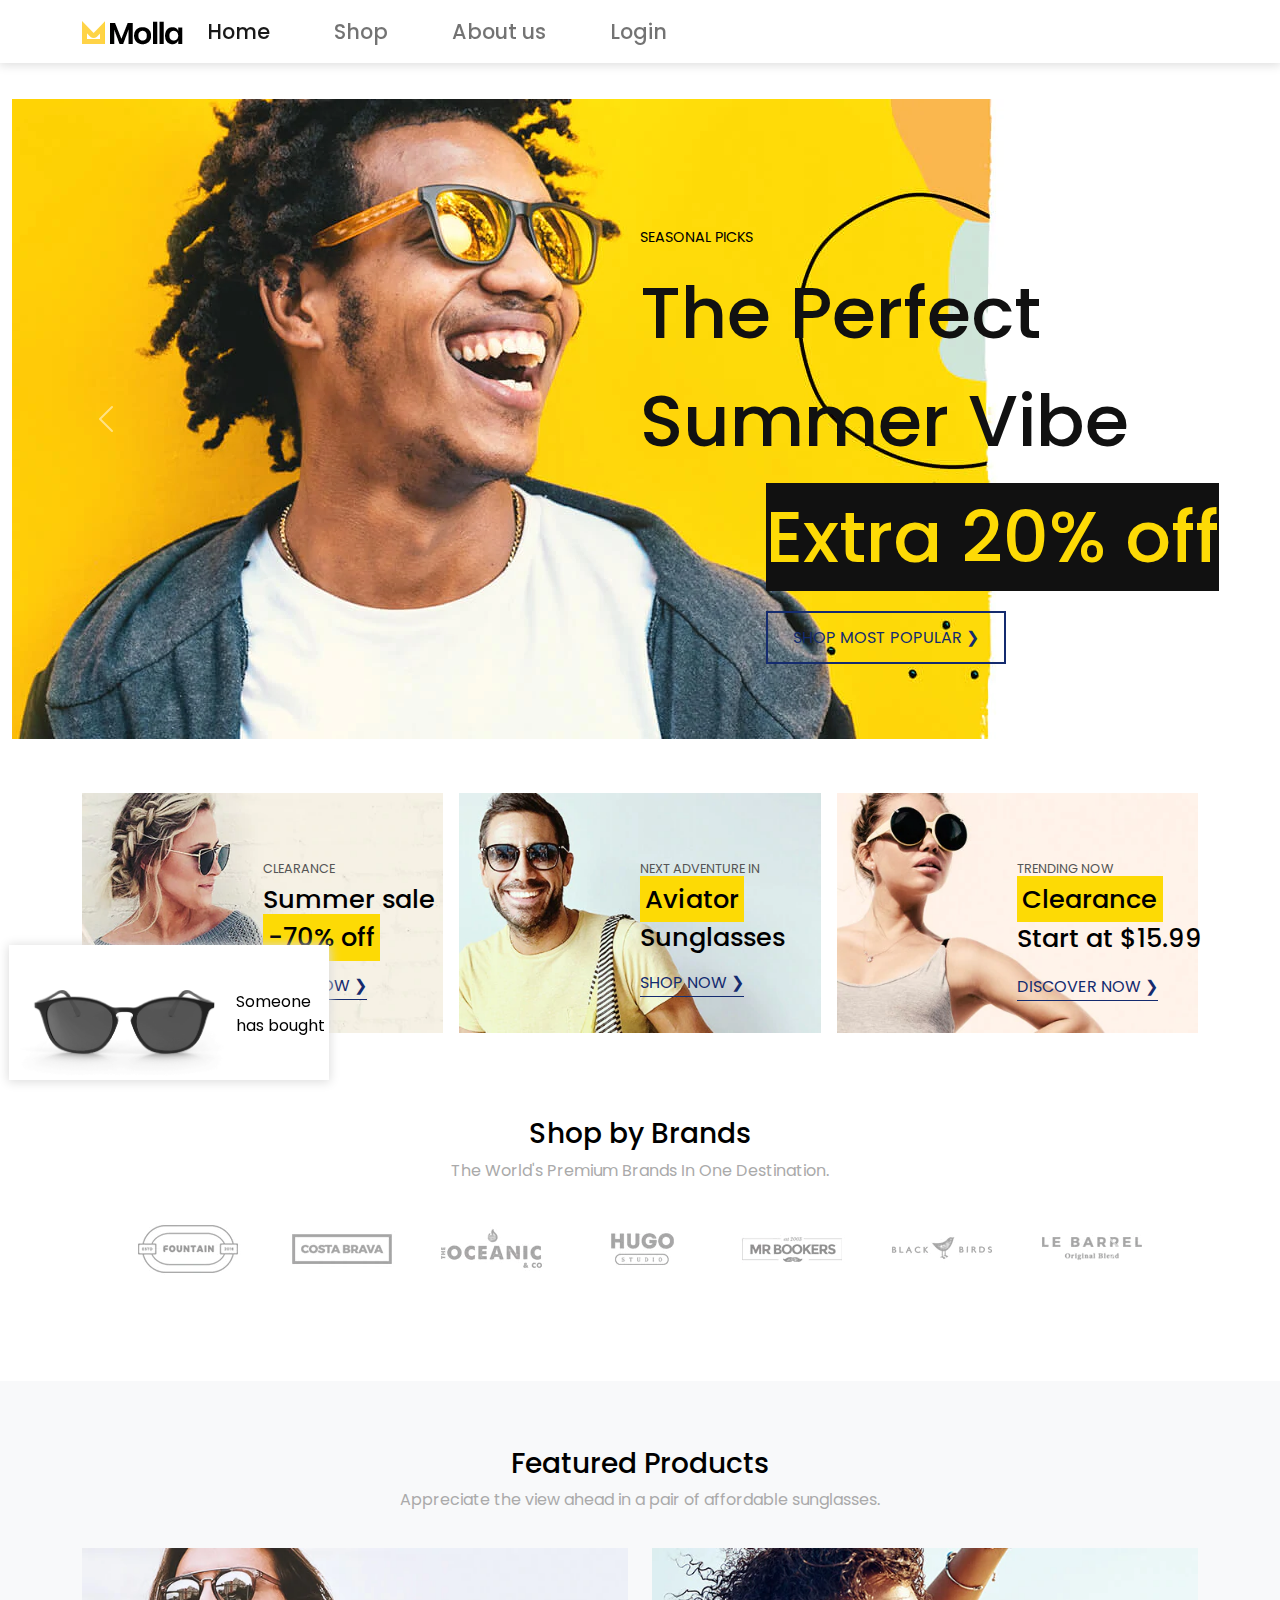
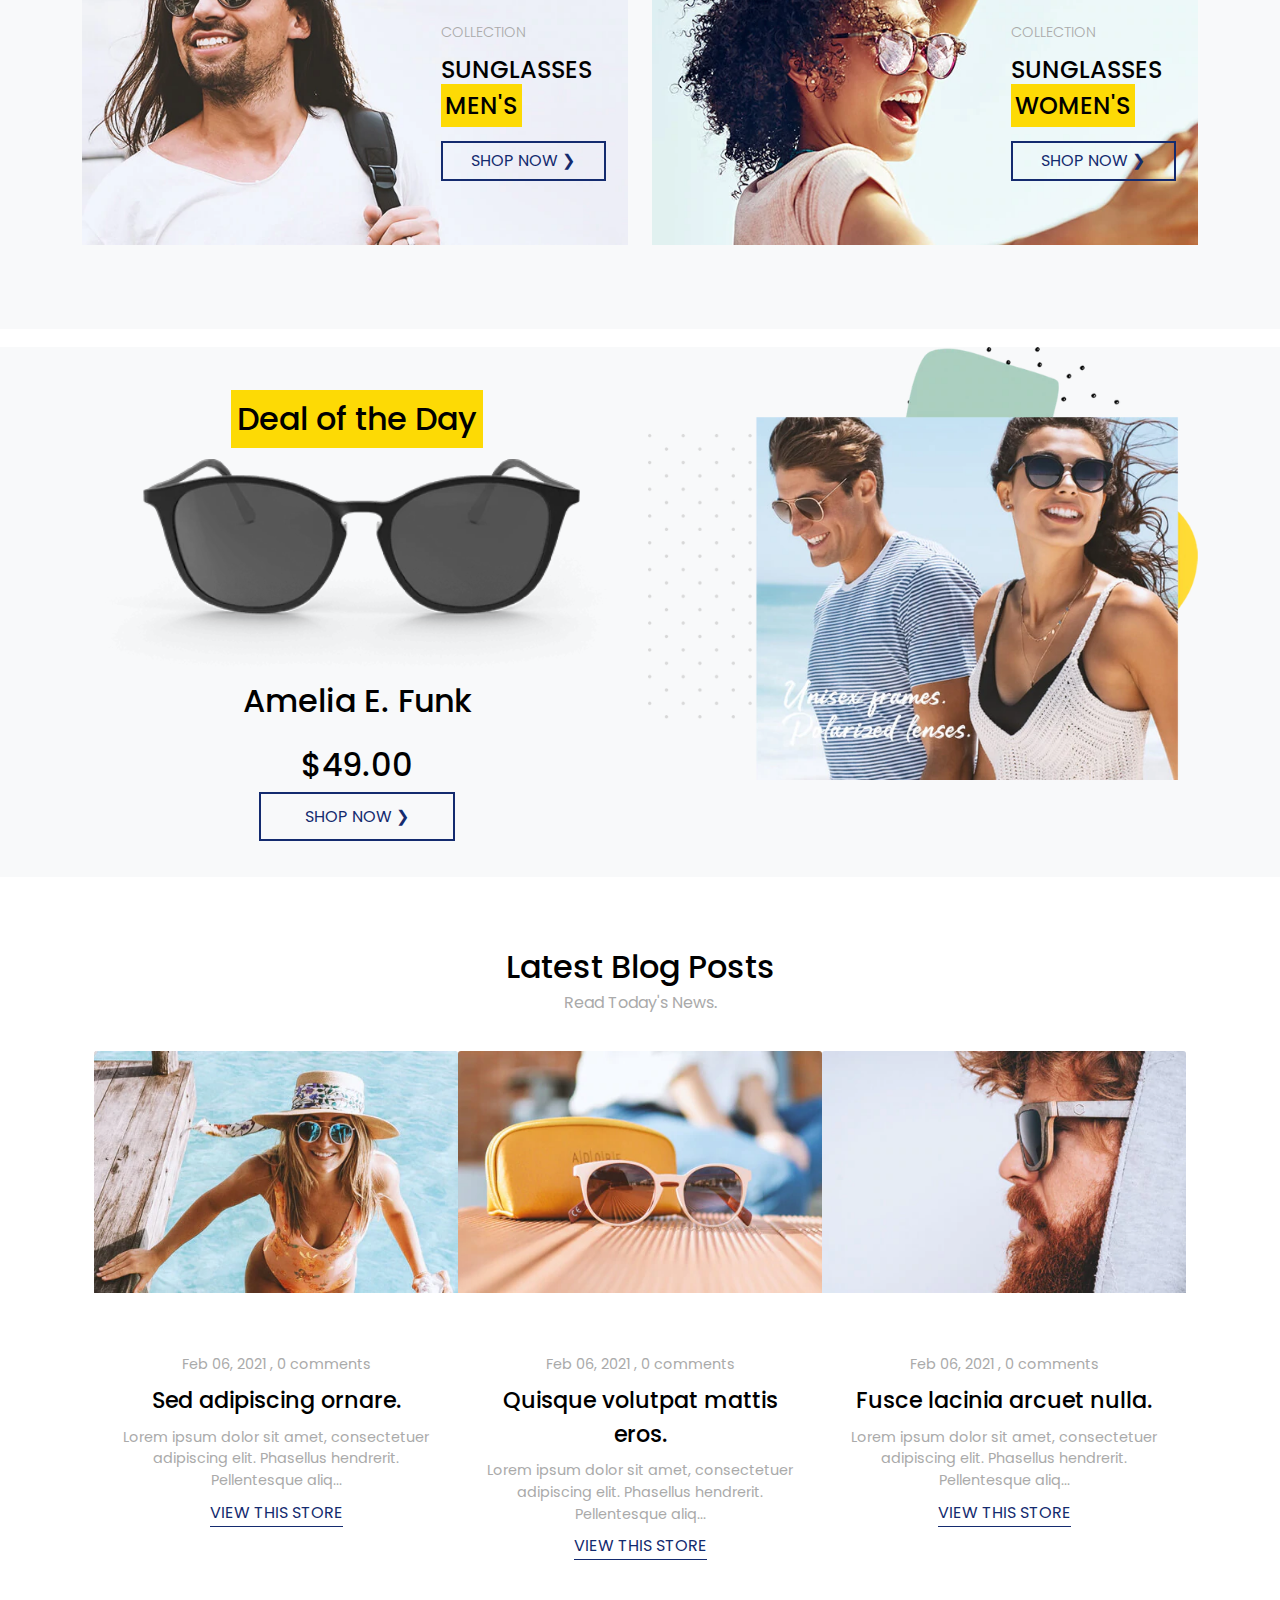
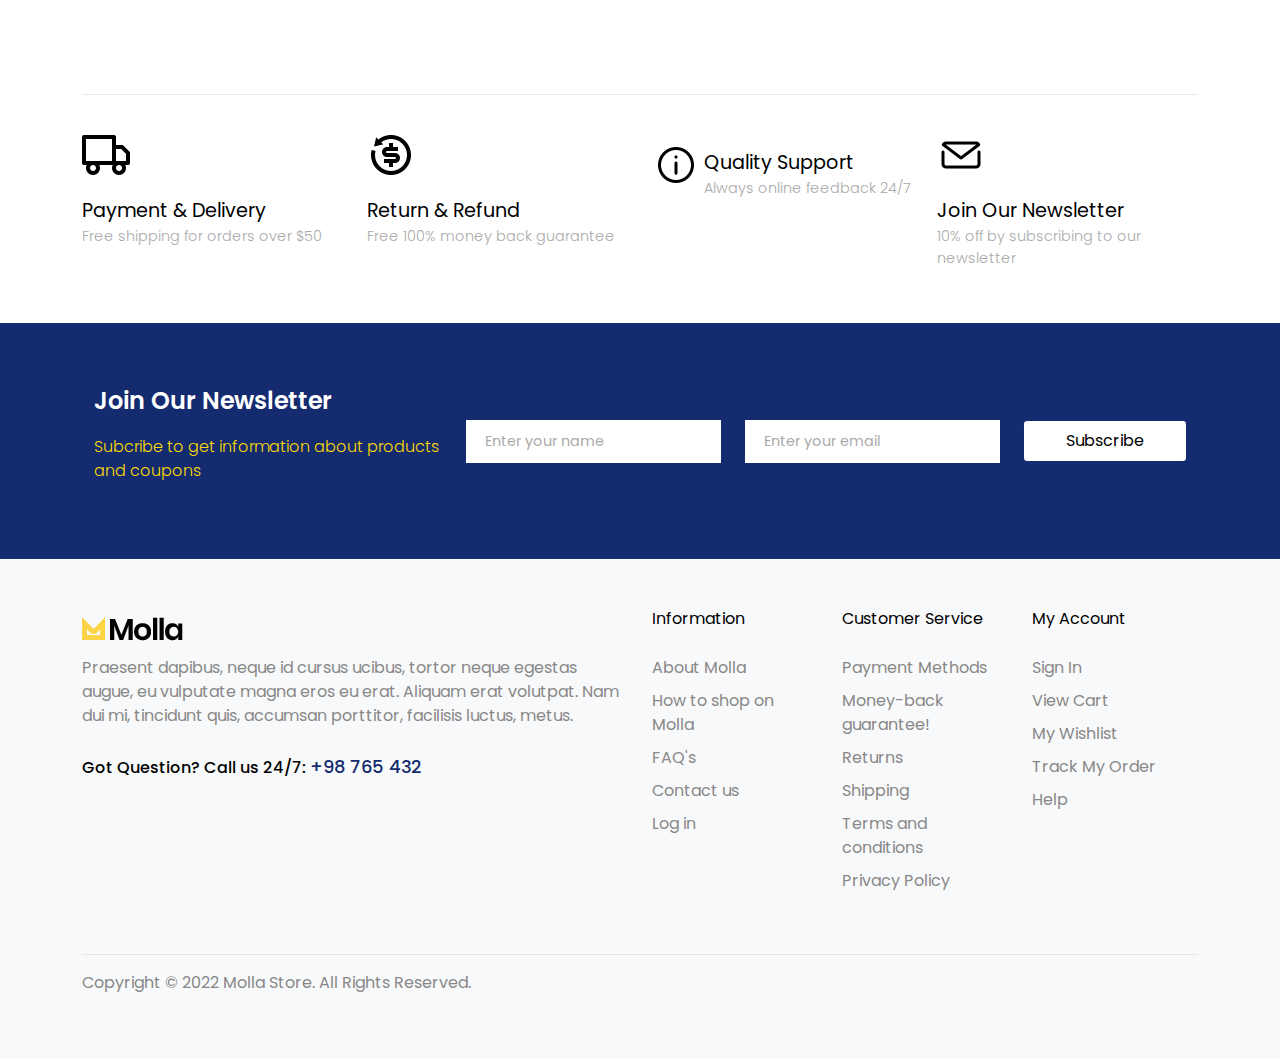
<file: index.html>
<!DOCTYPE html>
<html lang="en">
    <head>
        <meta charset="UTF-8" />
        <meta http-equiv="X-UA-Compatible" content="IE=edge" />
        <meta name="viewport" content="width=device-width, initial-scale=1.0" />

        <link rel="stylesheet" href="css/bootstrap.min.css" />
        <script src="js/bootstrap.bundle.min.js"></script>
        <script src="js/jQuery.min.js"></script>
        <script src="js/script.js"></script>

        <style>
            @import url("https://fonts.googleapis.com/css2?family=Poppins:ital,wght@0,100;0,200;0,300;0,400;0,500;0,600;0,700;0,800;0,900;1,100;1,200;1,300;1,400;1,500;1,600;1,700;1,800;1,900&display=swap");
        </style>

        <link rel="icon" href="img/minilogo.png" type="image/icon type" />
        <link rel="stylesheet" href="css/header.css" />
        <link rel="stylesheet" href="css/footer.css" />
        <link rel="stylesheet" href="css/style.css" />
        <title>Sunglasses</title>
    </head>
    <body>
        <header class="sticky-top"></header>

        <div id="bottomPopup">
            <img id="bottomPopupImage" src="img/dealOfTheDay.png" />
            <p>
                Someone has bought
                <a id="bottomPopupText" href="product?id=1" class="addLink"></a>
            </p>
        </div>

        <div id="popup" class="hidden">
            <h1>GET <mark>25%</mark> OFF</h1>
            <p>
                Subscribe to the Molla eCommerce newsletter to receive timely
                updates from your favorite products
            </p>
            <div>
                <input
                    type="text"
                    id="namePopUp"
                    class="addInput"
                    placeholder="Enter your name"
                />
            </div>
            <div>
                <input
                    type="email"
                    id="emailPopUp"
                    class="addInput"
                    placeholder="Enter your email"
                />
            </div>
            <div>
                <button id="subscribePopUp" class="addButton">Subscribe</button>
            </div>
            <input type="checkbox" id="showPopup" checked />
            <label>Show popup next time</label>
        </div>

        <div id="blackout" class="hidden"></div>

        <div id="mainSlider" class="main">
            <div class="container-fluid m-0">
                <div id="firstSlider" class="carousel slide">
                    <div class="carousel-inner">
                        <div class="carousel-item active">
                            <img src="img/slide1.png" class="d-block" />
                            <p>SEASONAL PICKS</p>
                            <p>The Perfect Summer Vibe</p>
                            <p>Extra 20% off</p>
                            <a href="#" class="addButton">shop most popular</a>
                        </div>
                        <div class="carousel-item">
                            <img src="img/slide2.png" class="d-block" />
                            <p>Featured Deals</p>
                            <p>Designer Frames Outlet</p>
                            <p>up to 40% off</p>
                            <a href="#" class="addButton">shop most popular</a>
                        </div>
                    </div>
                    <button
                        class="carousel-control-prev"
                        type="button"
                        data-bs-target="#firstSlider"
                        data-bs-slide="prev"
                    >
                        <span
                            class="carousel-control-prev-icon"
                            aria-hidden="true"
                        ></span>
                    </button>
                    <button
                        class="carousel-control-next"
                        type="button"
                        data-bs-target="#firstSlider"
                        data-bs-slide="next"
                    >
                        <span
                            class="carousel-control-next-icon"
                            aria-hidden="true"
                        ></span>
                    </button>
                </div>
            </div>

            <div class="container">
                <div
                    id="mainBanner1"
                    class="row row-cols-1 row-cols-md-2 row-cols-xl-3 g-3 justify-content-center"
                >
                    <div class="col">
                        <img src="img/mainBanner1-1.png" />
                        <div>
                            <p>clearance</p>
                            <p>Summer sale<br /><mark> -70% off</mark></p>
                            <a href="#">shop now</a>
                        </div>
                    </div>
                    <div class="col">
                        <img src="img/mainBanner1-2.png" />
                        <div>
                            <p>next adventure in</p>
                            <p><mark>Aviator</mark><br />Sunglasses</p>
                            <a href="#">shop now</a>
                        </div>
                    </div>
                    <div class="col">
                        <img src="img/mainBanner1-3.png" />
                        <div>
                            <p>trending now</p>
                            <p><mark>Clearance</mark><br />Start at $15.99</p>
                            <a href="#">discover now</a>
                        </div>
                    </div>
                </div>
            </div>

            <!--brands-->
            <div id="brandsCarouselDiv" class="container py-5">
                <h3>Shop by Brands</h3>
                <p>The World's Premium Brands In One Destination.</p>
                <div
                    id="brandsCarousel"
                    class="carousel slide"
                    data-bs-ride="carousel"
                >
                    <div class="carousel-inner">
                        <div class="carousel-item active">
                            <img src="img/companies/company1.png" />
                        </div>
                        <div class="carousel-item">
                            <img src="img/companies/company2.png" />
                        </div>
                        <div class="carousel-item">
                            <img src="img/companies/company3.png" />
                        </div>
                        <div class="carousel-item">
                            <img src="img/companies/company4.png" />
                        </div>
                        <div class="carousel-item">
                            <img src="img/companies/company5.png" />
                        </div>
                        <div class="carousel-item">
                            <img src="img/companies/company6.png" />
                        </div>
                        <div class="carousel-item">
                            <img src="img/companies/company7.png" />
                        </div>
                        <div class="carousel-item">
                            <img src="img/companies/company8.png" />
                        </div>
                        <div class="carousel-item">
                            <img src="img/companies/company9.png" />
                        </div>
                        <div class="carousel-item">
                            <img src="img/companies/company10.png" />
                        </div>
                    </div>
                    <button
                        class="carousel-control-prev"
                        type="button"
                        data-bs-target="#brandsCarousel"
                        data-bs-slide="prev"
                    >
                        <span
                            class="carousel-control-prev-icon"
                            aria-hidden="true"
                        ></span>
                    </button>
                    <button
                        class="carousel-control-next"
                        type="button"
                        data-bs-target="#brandsCarousel"
                        data-bs-slide="next"
                    >
                        <span
                            class="carousel-control-next-icon"
                            aria-hidden="true"
                        ></span>
                    </button>
                </div>
            </div>

            <!--featured products/new arrivals-->
            <div class="container-fluid bg-light py-5">
                <div id="featuredProducts" class="container">
                    <div id="featuredTitle">
                        <h3>Featured Products</h3>
                        <p>
                            Appreciate the view ahead in a pair of affordable
                            sunglasses.
                        </p>
                    </div>
                    <div
                        class="row row-cols-1 row-cols-lg-2 justify-content-center sunglasses-gender"
                    >
                        <div class="col">
                            <img src="img/sunglasses-men.png" />
                            <p>collection</p>
                            <p>sunglasses<br /><mark>men's</mark></p>
                            <a href="#" class="addButton">shop now</a>
                        </div>
                        <div class="col">
                            <img src="img/sunglasses-women.png" />
                            <p>collection</p>
                            <p>sunglasses<br /><mark>women's</mark></p>
                            <a href="#" class="addButton">shop now</a>
                        </div>
                    </div>
                </div>
            </div>

            <!--deal of the day-->
            <div class="container-fluid bg-light my-0">
                <div id="mainDeal" class="container my-0">
                    <div
                        class="row row-cols-1 row-cols-lg-2 g-3 justify-content-center text-center my-0"
                    >
                        <div class="col my-5">
                            <p><mark>Deal of the Day</mark></p>
                            <img
                                style="width: 100%"
                                src="img/dealOfTheDay.png"
                            />
                            <p>Amelia E. Funk</p>
                            <p>$49.00</p>
                            <a href="#" class="addButton">shop now</a>
                        </div>
                        <div class="col my-0">
                            <img src="img/dealOfTheDayPhoto.png" />
                        </div>
                    </div>
                </div>
            </div>

            <!--latest blog posts-->
            <div id="mainBlog" class="container p-5">
                <p class="text-center">Latest Blog Posts</p>
                <p class="text-center">Read Today's News.</p>
                <div
                    class="row row-cols-1 row-cols-md-2 row-cols-xl-3 g-5 justify-content-center"
                >
                    <div class="col card">
                        <img class="card-img-top" src="img/blog1.png" />
                        <div class="card-body">
                            <p class="card-subtitle">
                                Feb 06, 2021 , 0 comments
                            </p>
                            <p class="card-title">Sed adipiscing ornare.</p>
                            <p class="card-text">
                                Lorem ipsum dolor sit amet, consectetuer
                                adipiscing elit. Phasellus hendrerit.
                                Pellentesque aliq...
                            </p>
                            <a href="#" class="card-link">view this store</a>
                        </div>
                    </div>
                    <div class="col card">
                        <img class="card-img-top" src="img/blog2.png" />
                        <div class="card-body">
                            <p class="card-subtitle">
                                Feb 06, 2021 , 0 comments
                            </p>
                            <p class="card-title">
                                Quisque volutpat mattis eros.
                            </p>
                            <p class="card-text">
                                Lorem ipsum dolor sit amet, consectetuer
                                adipiscing elit. Phasellus hendrerit.
                                Pellentesque aliq...
                            </p>
                            <a href="#" class="card-link">view this store</a>
                        </div>
                    </div>
                    <div class="col card">
                        <img class="card-img-top" src="img/blog3.png" />
                        <div class="card-body">
                            <p class="card-subtitle">
                                Feb 06, 2021 , 0 comments
                            </p>
                            <p class="card-title">
                                Fusce lacinia arcuet nulla.
                            </p>
                            <p class="card-text">
                                Lorem ipsum dolor sit amet, consectetuer
                                adipiscing elit. Phasellus hendrerit.
                                Pellentesque aliq...
                            </p>
                            <a href="#" class="card-link">view this store</a>
                        </div>
                    </div>
                </div>
            </div>

            <!--payment and delivery-->
            <div id="mainBenefits" class="container">
                <hr />
                <div class="row row-cols-1 row-cols-sm-2 row-cols-lg-4">
                    <div class="col">
                        <img src="img/truck.png" />
                        <div>
                            <p>Payment & Delivery</p>
                            <p>Free shipping for orders over $50</p>
                        </div>
                    </div>
                    <div class="col">
                        <img src="img/refund.png" />
                        <div>
                            <p>Return & Refund</p>
                            <p>Free 100% money back guarantee</p>
                        </div>
                    </div>
                    <div class="col">
                        <img src="img/info.png" />
                        <div>
                            <p>Quality Support</p>
                            <p>Always online feedback 24/7</p>
                        </div>
                    </div>
                    <div class="col">
                        <img src="img/mail.png" />
                        <div>
                            <p>Join Our Newsletter</p>
                            <p>10% off by subscribing to our newsletter</p>
                        </div>
                    </div>
                </div>
            </div>

            <!--newsletter subscription-->
            <div id="mainNewsletter" class="container-fluid my-0">
                <div class="container p-4 my-0">
                    <div class="row align-items-center">
                        <div class="col-12 col-md-4">
                            <p>Join Our Newsletter</p>
                            <p>
                                Subcribe to get information about products and
                                coupons
                            </p>
                        </div>
                        <div class="col-12 col-md-3">
                            <input
                                type="text"
                                id="nameMain"
                                class="addInput"
                                placeholder="Enter your name"
                            />
                        </div>
                        <div class="col-12 col-md-3">
                            <input
                                type="email"
                                id="emailMain"
                                class="addInput"
                                placeholder="Enter your email"
                            />
                        </div>
                        <div class="col-12 col-md-2">
                            <button id="subscribeMain">Subscribe</button>
                        </div>
                    </div>
                </div>
            </div>
        </div>

        <footer class="bg-light py-5"></footer>

        <script src="js/mainPage.js"></script>
    </body>
</html>
</file>
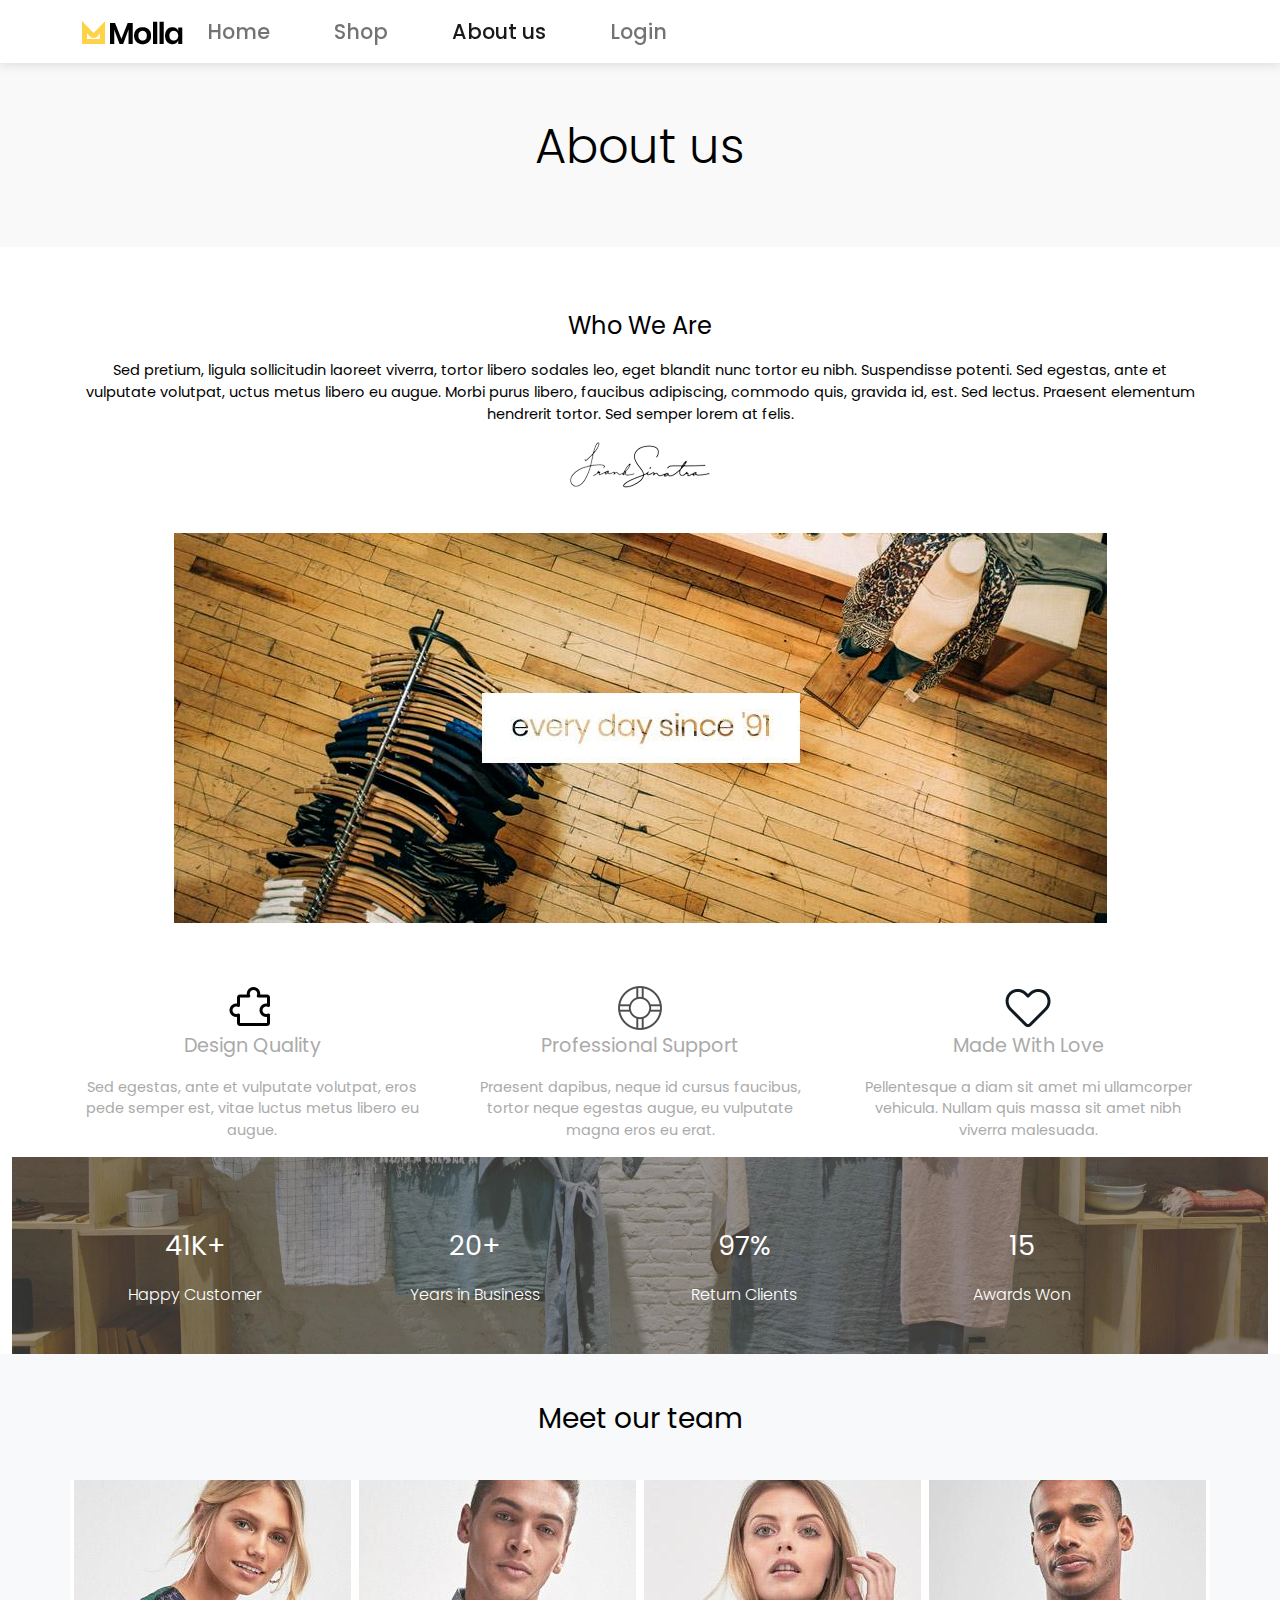
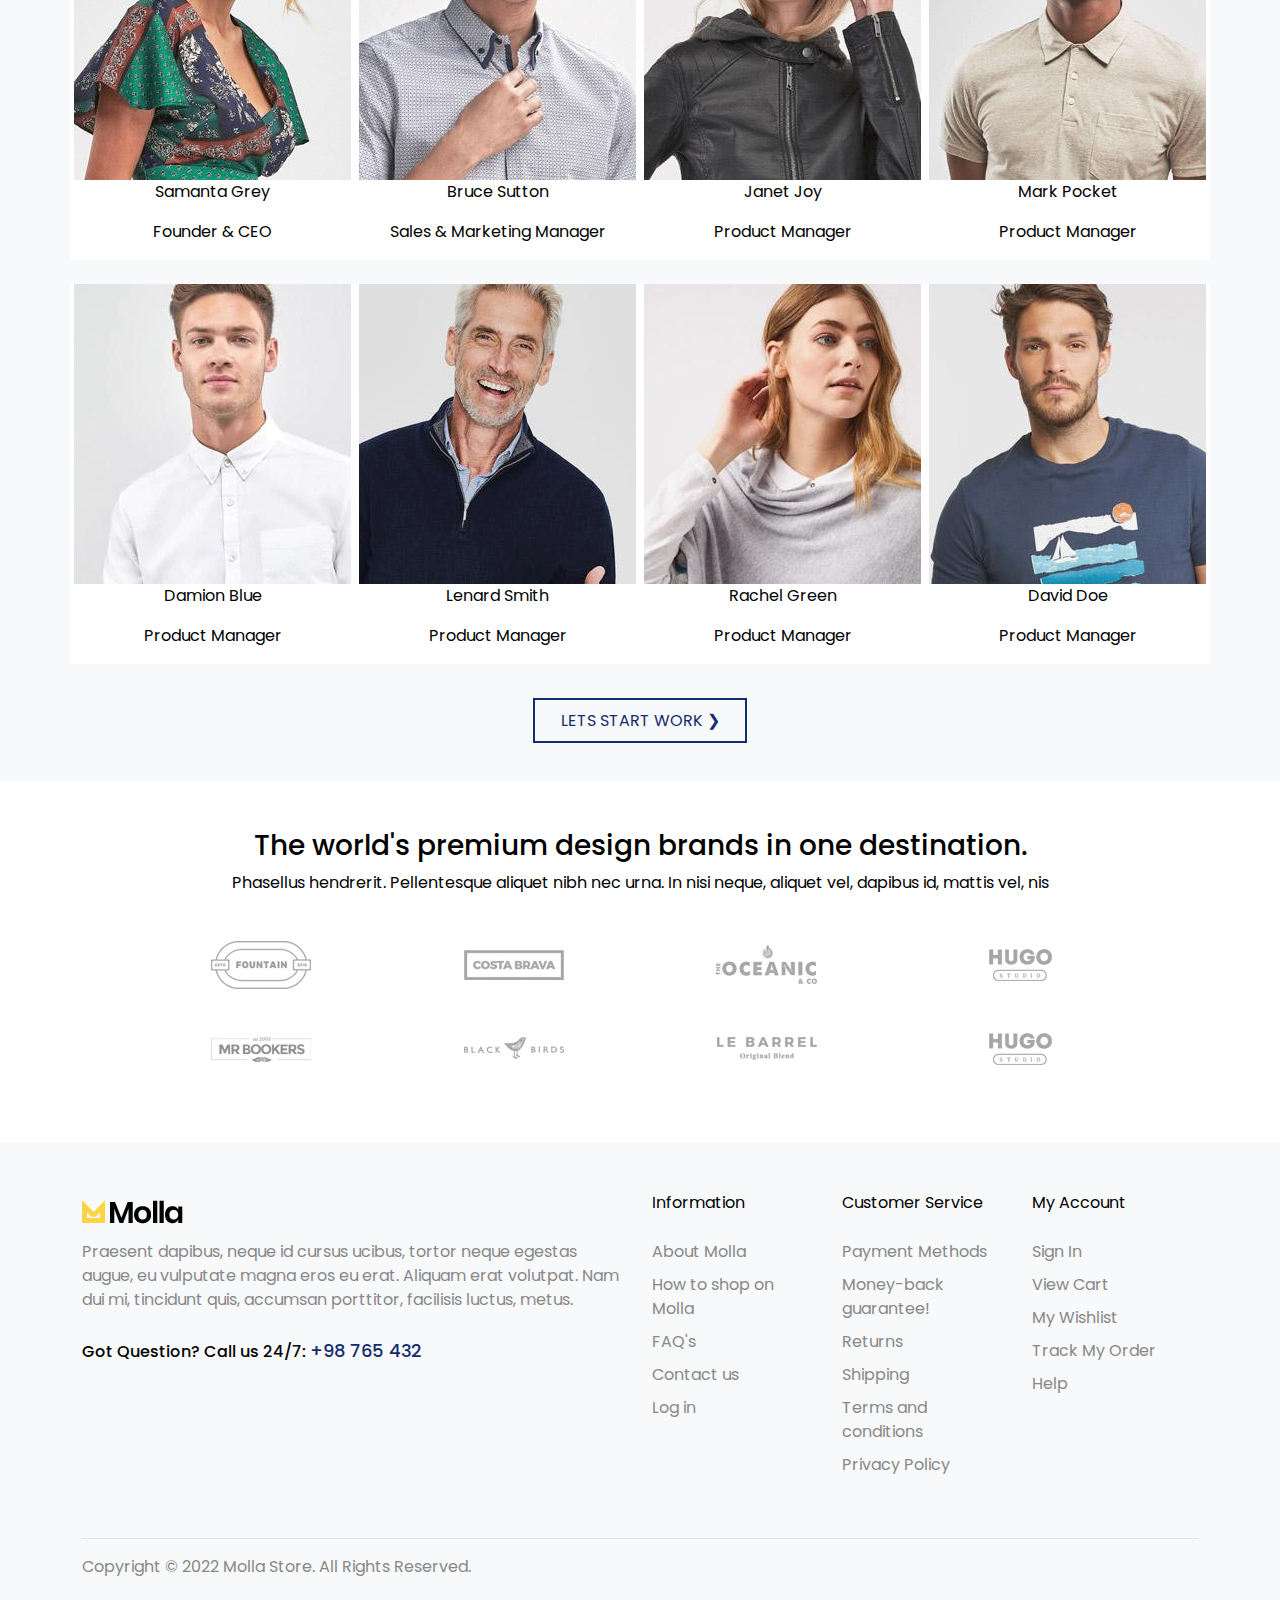
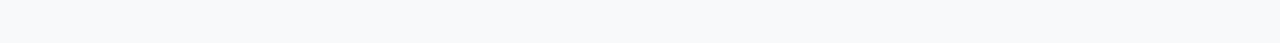
<file: about-us.html>
<!DOCTYPE html>
<html lang="en">
    <head>
        <meta charset="UTF-8" />
        <meta http-equiv="X-UA-Compatible" content="IE=edge" />
        <meta name="viewport" content="width=device-width, initial-scale=1.0" />

        <link rel="stylesheet" href="css/bootstrap.min.css" />
        <script src="js/bootstrap.bundle.min.js"></script>
        <script src="js/jQuery.min.js"></script>
        <script src="js/script.js"></script>

        <style>
            @import url("https://fonts.googleapis.com/css2?family=Poppins:ital,wght@0,100;0,200;0,300;0,400;0,500;0,600;0,700;0,800;0,900;1,100;1,200;1,300;1,400;1,500;1,600;1,700;1,800;1,900&display=swap");
        </style>

        <link rel="icon" href="img/minilogo.png" type="image/icon type" />
        <link rel="stylesheet" href="css/header.css" />
        <link rel="stylesheet" href="css/footer.css" />
        <link rel="stylesheet" href="css/about-us.css" />
        <title>About us</title>
    </head>
    <body>
        <header class="sticky-top"></header>

        <div id="aboutAbout" class="container-fluid text-center p-5">
            <p>About us</p>
        </div>

        <div id="aboutDetail" class="container my-3 text-center">
            <p>Who We Are</p>
            <p>
                Sed pretium, ligula sollicitudin laoreet viverra, tortor libero
                sodales leo, eget blandit nunc tortor eu nibh. Suspendisse
                potenti. Sed egestas, ante et vulputate volutpat, uctus metus
                libero eu augue. Morbi purus libero, faucibus adipiscing,
                commodo quis, gravida id, est. Sed lectus. Praesent elementum
                hendrerit tortor. Sed semper lorem at felis.
            </p>
            <img src="img/about-signature.png" />
            <img src="img/about-since.png" />
        </div>

        <div id="aboutAdvantages" class="container">
            <div
                class="row row-cols-1 row-cols-md-2 row-cols-xl-3 g-5 justify-content-center"
            >
                <div class="col">
                    <img src="img/puzzle.png" alt="" />
                    <p>Design Quality</p>
                    <p>
                        Sed egestas, ante et vulputate volutpat, eros pede
                        semper est, vitae luctus metus libero eu augue.
                    </p>
                </div>
                <div class="col">
                    <img src="img/help.png" alt="" />
                    <p>Professional Support</p>
                    <p>
                        Praesent dapibus, neque id cursus faucibus, tortor neque
                        egestas augue, eu vulputate magna eros eu erat.
                    </p>
                </div>
                <div class="col">
                    <img src="img/heart.png" alt="" />
                    <p>Made With Love</p>
                    <p>
                        Pellentesque a diam sit amet mi ullamcorper vehicula.
                        Nullam quis massa sit amet nibh viverra malesuada.
                    </p>
                </div>
            </div>
        </div>

        <div id="aboutBusiness" class="container-fluid">
            <img src="img/aboutbg.png" />
            <div class="col">
                <p>41K+</p>
                <p>Happy Customer</p>
            </div>
            <div class="col">
                <p>20+</p>
                <p>Years in Business</p>
            </div>
            <div class="col">
                <p>97%</p>
                <p>Return Clients</p>
            </div>
            <div class="col">
                <p>15</p>
                <p>Awards Won</p>
            </div>
        </div>

        <div class="container-fluid bg-light">
            <div class="container py-5" id="aboutTeam">
                <h3>Meet our team</h3>
                <div
                    class="row row-cols-1 row-cols-md-2 row-cols-lg-3 row-cols-xl-4 g-4"
                >
                    <div class="col">
                        <img src="img/staff/staff8.png" />
                        <p>Samanta Grey</p>
                        <p>Founder & CEO</p>
                    </div>
                    <div class="col">
                        <img src="img/staff/staff7.png" />
                        <p>Bruce Sutton</p>
                        <p>Sales & Marketing Manager</p>
                    </div>
                    <div class="col">
                        <img src="img/staff/staff6.png" />
                        <p>Janet Joy</p>
                        <p>Product Manager</p>
                    </div>
                    <div class="col">
                        <img src="img/staff/staff5.png" />
                        <p>Mark Pocket</p>
                        <p>Product Manager</p>
                    </div>
                    <div class="col">
                        <img src="img/staff/staff4.png" />
                        <p>Damion Blue</p>
                        <p>Product Manager</p>
                    </div>
                    <div class="col">
                        <img src="img/staff/staff3.png" />
                        <p>Lenard Smith</p>
                        <p>Product Manager</p>
                    </div>
                    <div class="col">
                        <img src="img/staff/staff2.png" />
                        <p>Rachel Green</p>
                        <p>Product Manager</p>
                    </div>
                    <div class="col">
                        <img src="img/staff/staff1.png" />
                        <p>David Doe</p>
                        <p>Product Manager</p>
                    </div>
                </div>
                <a class="addButton" href="#">lets start work</a>
            </div>
        </div>

        <div id="aboutSponsors" class="container p-5">
            <h3>The world's premium design brands in one destination.</h3>
            <p>
                Phasellus hendrerit. Pellentesque aliquet nibh nec urna. In nisi
                neque, aliquet vel, dapibus id, mattis vel, nis
            </p>
            <div
                class="row row-cols-1 row-cols-md-2 row-cols-lg-3 row-cols-xl-4 g-4 m-3"
            >
                <div class="col"><img src="img/companies/company1.png" /></div>
                <div class="col"><img src="img/companies/company2.png" /></div>
                <div class="col"><img src="img/companies/company3.png" /></div>
                <div class="col"><img src="img/companies/company4.png" /></div>
                <div class="col"><img src="img/companies/company5.png" /></div>
                <div class="col"><img src="img/companies/company6.png" /></div>
                <div class="col"><img src="img/companies/company7.png" /></div>
                <div class="col"><img src="img/companies/company8.png" /></div>
            </div>
        </div>

        <footer class="bg-light py-5"></footer>

        <script src="js/aboutUs.js"></script>
    </body>
</html>
</file>
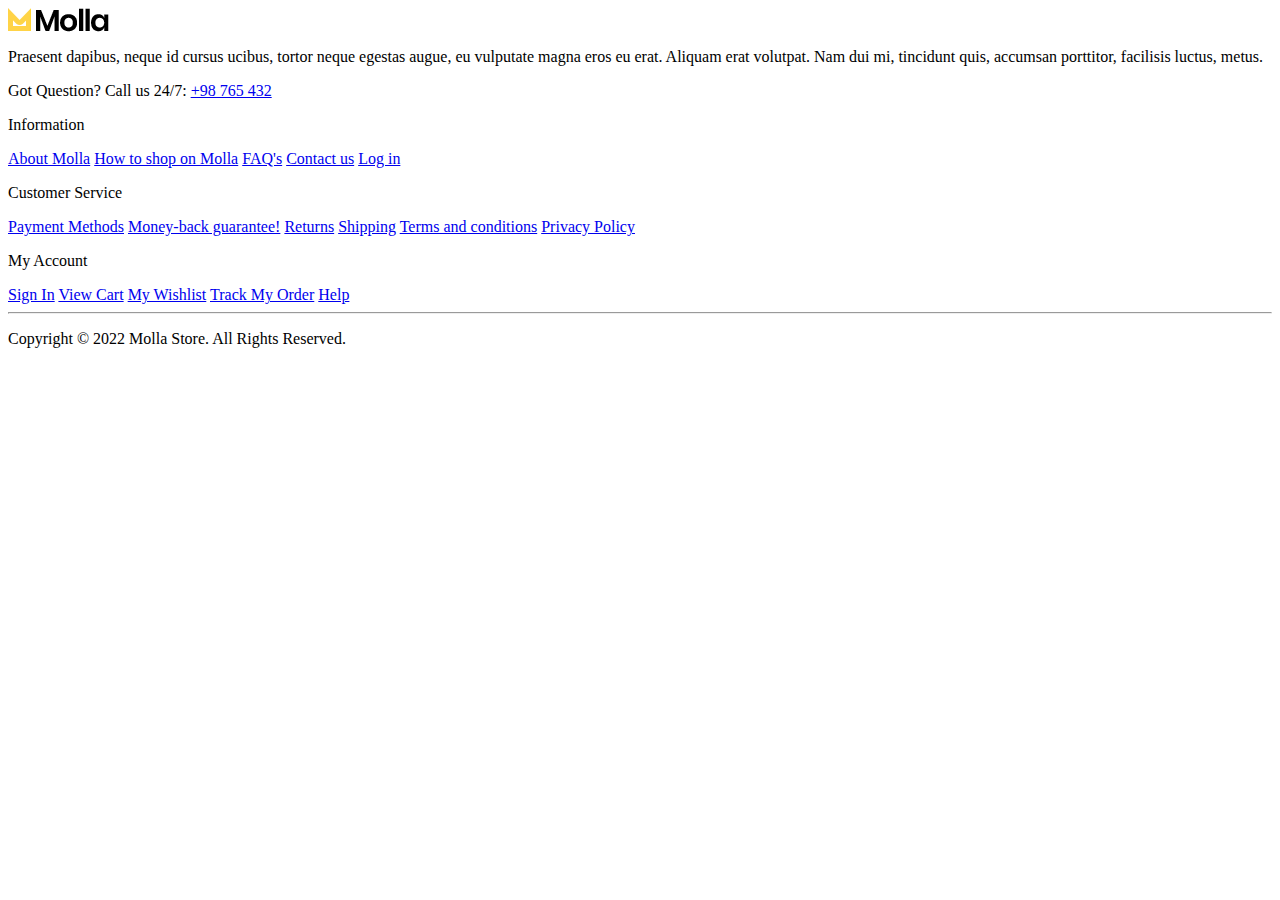
<file: footer.html>
<body>
    <div class="container">
        <div class="row">
            <div class="col-md-12 col-lg-6">
                <a class="navbar-brand" href="#">
                    <img
                        src="/img/logo.png"
                        alt="logo"
                        class="d-inline-block"
                    />
                </a>
                <p class="footer-gray">
                    Praesent dapibus, neque id cursus ucibus, tortor neque
                    egestas augue, eu vulputate magna eros eu erat. Aliquam erat
                    volutpat. Nam dui mi, tincidunt quis, accumsan porttitor,
                    facilisis luctus, metus.
                </p>
                <span>
                    Got Question? Call us 24/7:
                    <a href="tel:+98765432">+98 765 432</a>
                </span>
                <br />
            </div>
            <div class="col-md-4 col-lg-2">
                <p>Information</p>
                <a class="footer-gray" href="about-us.html">About Molla</a>
                <a class="footer-gray" href="#">How to shop on Molla</a>
                <a class="footer-gray" href="#">FAQ's</a>
                <a class="footer-gray" href="#">Contact us</a>
                <a class="footer-gray" href="login.html">Log in</a>
            </div>
            <div class="col-md-4 col-lg-2">
                <p>Customer Service</p>
                <a class="footer-gray" href="#">Payment Methods</a>
                <a class="footer-gray" href="#">Money-back guarantee!</a>
                <a class="footer-gray" href="#">Returns</a>
                <a class="footer-gray" href="#">Shipping</a>
                <a class="footer-gray" href="#">Terms and conditions</a>
                <a class="footer-gray" href="#">Privacy Policy</a>
            </div>
            <div class="col-md-4 col-lg-2">
                <p>My Account</p>
                <a class="footer-gray" href="login.html">Sign In</a>
                <a class="footer-gray" href="#">View Cart</a>
                <a class="footer-gray" href="#">My Wishlist</a>
                <a class="footer-gray" href="#">Track My Order</a>
                <a class="footer-gray" href="#">Help</a>
            </div>
        </div>
        <hr />
        <p class="footer-gray">
            Copyright © 2022 Molla Store. All Rights Reserved.
        </p>
    </div>
</body>
</file>
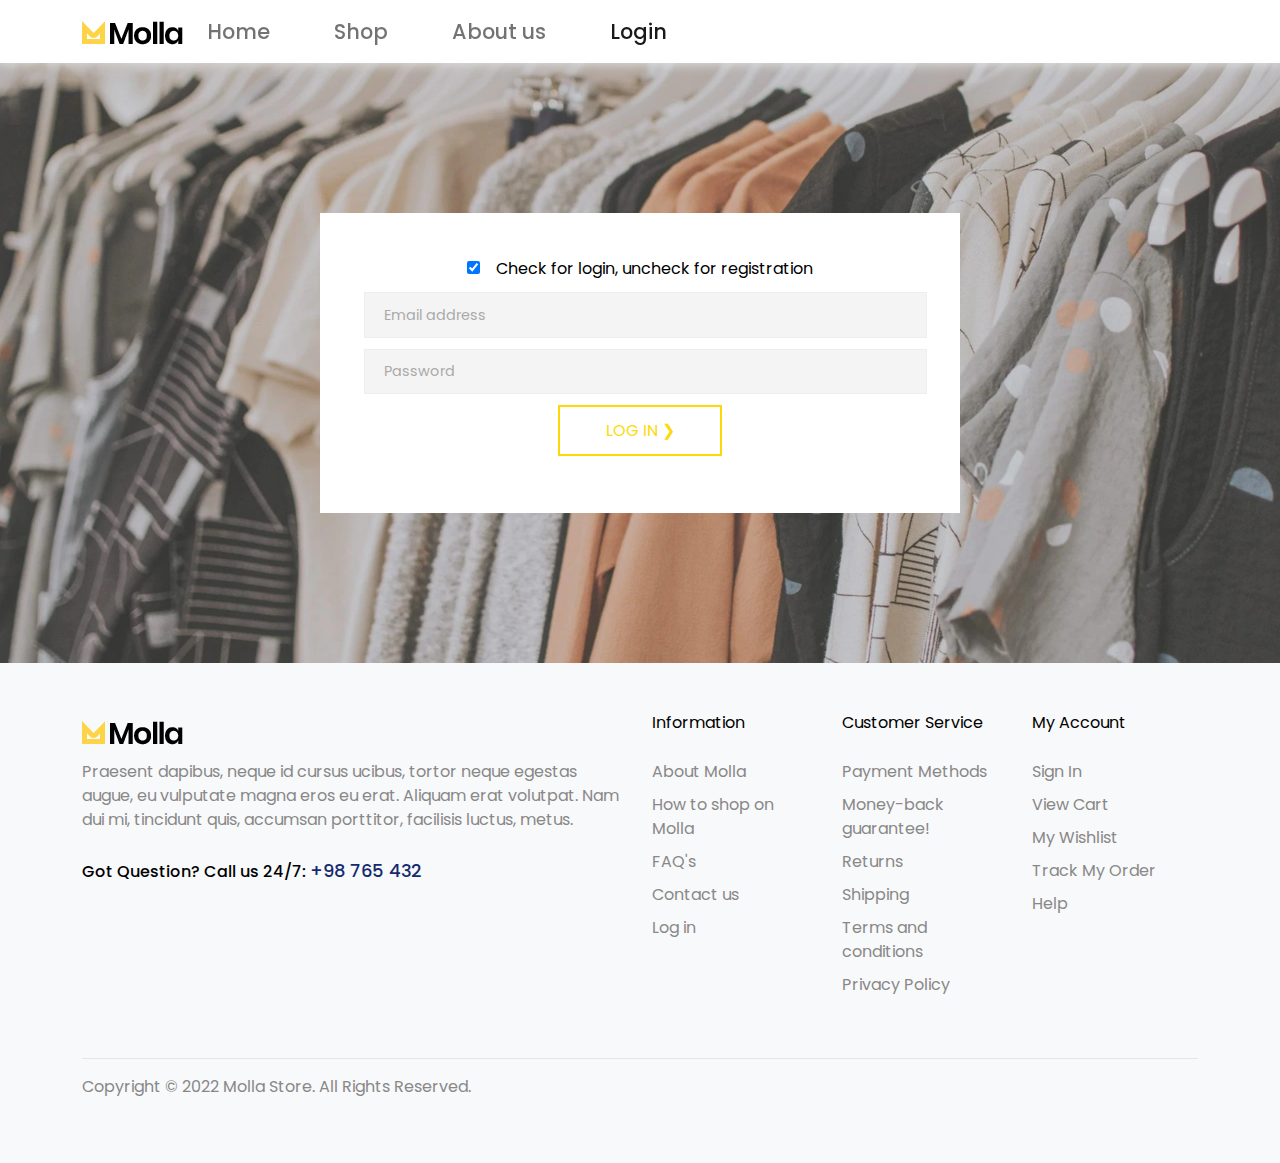
<file: login.html>
<!DOCTYPE html>
<html lang="en">
    <head>
        <meta charset="UTF-8" />
        <meta http-equiv="X-UA-Compatible" content="IE=edge" />
        <meta name="viewport" content="width=device-width, initial-scale=1.0" />

        <link rel="stylesheet" href="css/bootstrap.min.css" />
        <script src="js/bootstrap.bundle.min.js"></script>
        <script src="js/jQuery.min.js"></script>
        <script src="js/script.js"></script>

        <style>
            @import url("https://fonts.googleapis.com/css2?family=Poppins:ital,wght@0,100;0,200;0,300;0,400;0,500;0,600;0,700;0,800;0,900;1,100;1,200;1,300;1,400;1,500;1,600;1,700;1,800;1,900&display=swap");
        </style>

        <link rel="icon" href="img/minilogo.png" type="image/icon type" />
        <link rel="stylesheet" href="css/header.css" />
        <link rel="stylesheet" href="css/footer.css" />
        <link rel="stylesheet" href="css/login.css" />
        <title>Log in</title>
    </head>
    <body>
        <header class="sticky-top"></header>

        <div class="container-fluid">
            <img id="loginbg" src="img/loginbg.png" />
            <div id="loginscreen">
                <input type="checkbox" id="issignin" checked />
                <label>Check for login, uncheck for registration</label>
                <input
                    type="email"
                    id="emailLogIn"
                    class="addInput"
                    placeholder="Email address"
                />
                <input
                    type="password"
                    id="passwordLogIn"
                    class="addInput"
                    placeholder="Password"
                />
                <button id="loginbutton" class="addButton yellow">
                    Log in
                </button>
            </div>
        </div>

        <footer class="bg-light py-5"></footer>

        <script src="js/login.js"></script>
    </body>
</html>
</file>
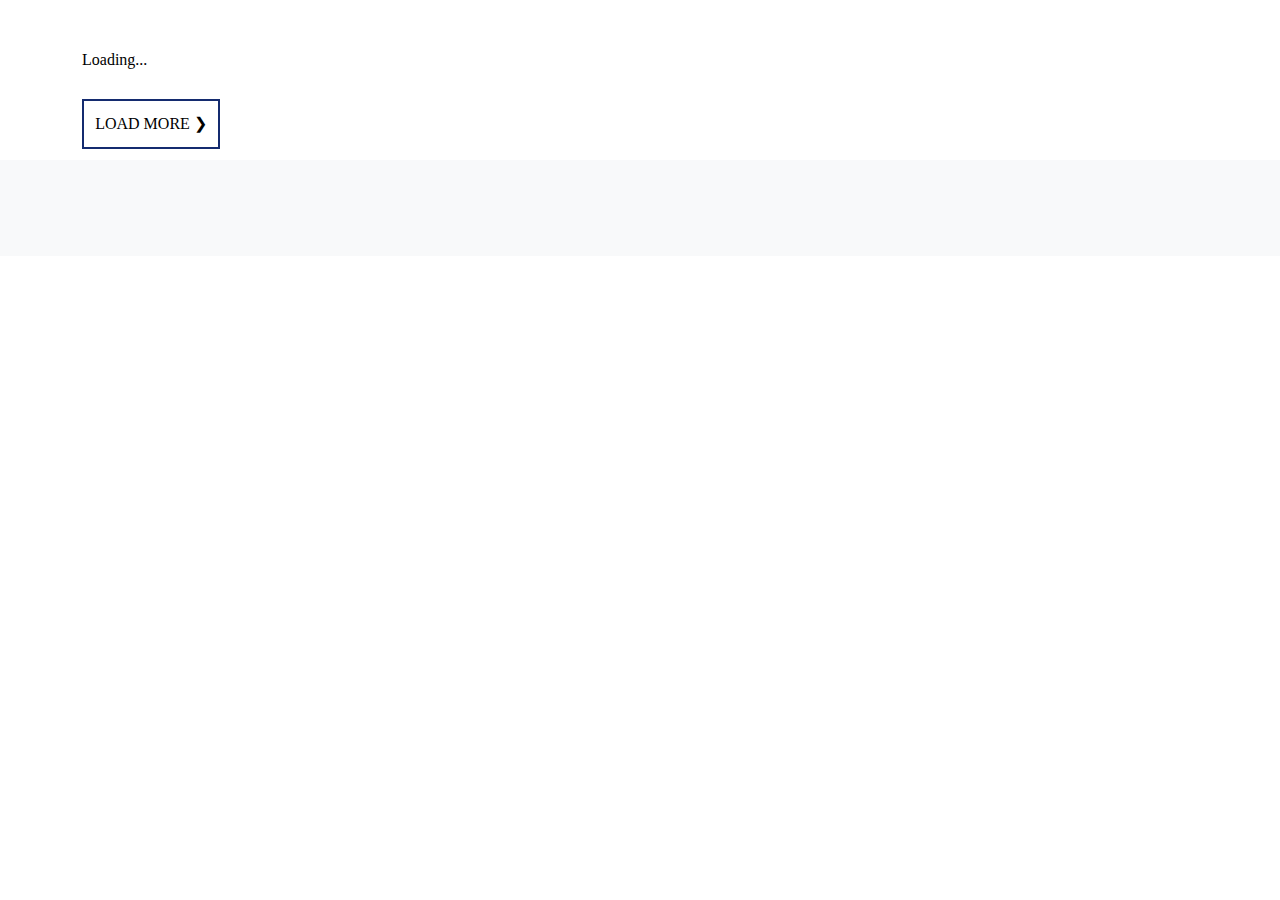
<file: product.html>
<!DOCTYPE html>
<html lang="en">
    <head>
        <meta charset="UTF-8" />
        <meta http-equiv="X-UA-Compatible" content="IE=edge" />
        <meta name="viewport" content="width=device-width, initial-scale=1.0" />

        <link rel="stylesheet" href="css/bootstrap.min.css" />
        <script src="js/bootstrap.bundle.min.js"></script>
        <script src="js/jQuery.min.js"></script>
        <script src="js/script.js"></script>

        <style>
            @import url("https://fonts.googleapis.com/css2?family=Poppins:ital,wght@0,100;0,200;0,300;0,400;0,500;0,600;0,700;0,800;0,900;1,100;1,200;1,300;1,400;1,500;1,600;1,700;1,800;1,900&display=swap");
        </style>

        <link rel="icon" href="img/minilogo.png" type="image/icon type" />
        <link rel="stylesheet" href="css/header.css" />
        <link rel="stylesheet" href="css/footer.css" />
        <link rel="stylesheet" href="css/product.css" />
        <title id="headProductTitle">Product</title>
    </head>
    <body>
        <header class="sticky-top"></header>

        <div class="container">
          <div class="row row-cols-1 row-cols-lg-2">
            <div class="col">
              <img id="productImage" src="">
            </div>
            <div class="col">
              <h2 id="productTitle">Sunglasses</h3>
              <p>Vendor: Molla</p>
              <h4 id="productPrice">$00.00</h5>
              <p id="productDescription">Sed egestas, ante et vulputate volutpat, eros pede semper est, vitae luctus metus libero eu augue. Morbi purus libero, faucibus adipiscing. Sed lectus.</p>
                <div id="productTimer">
                  <img id="productTimerImage" src="img/alarm-clock.png">
                  <span id="productTimerString">Offer ends in 00:00:00</span>
                </div>
                <p>Hurry! Only <mark>12</mark> left in stock.</p>
                <div id="stockBar">
                  <div id="haveBar"></div>
                </div>
                <div>
                  <input type="number">
                  <button id="addToCartButton" class="addButton blue">
                    <img src="img/add-cart.svg"></img>
                    <span>Add to cart</span>
                  </button>
                </div>
            </div>
          </div>
        </div>

        <footer class="bg-light py-5"></footer>

        <script src="js/product.js"></script>
    </body>
</html>
</file>
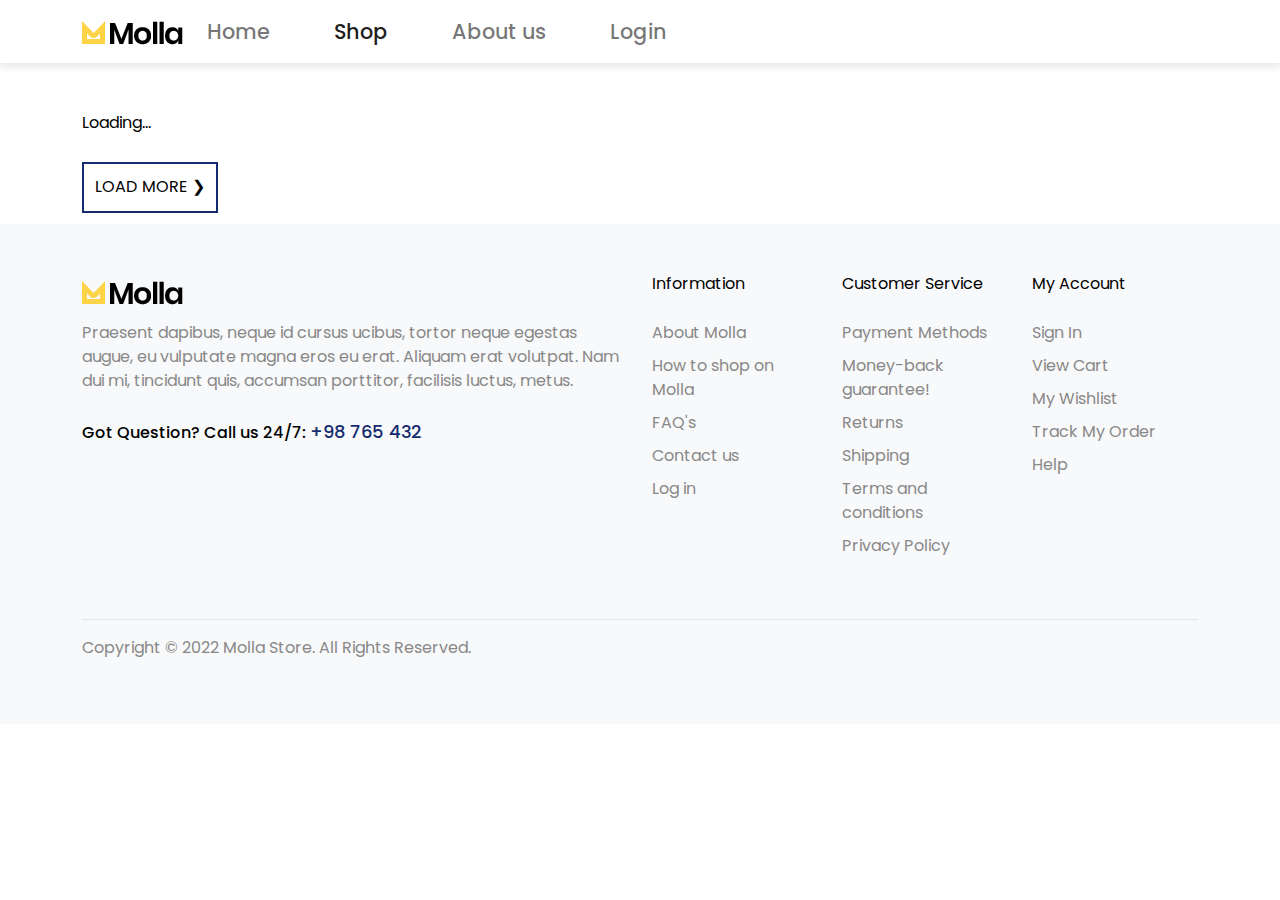
<file: products.html>
<!DOCTYPE html>
<html lang="en">
    <head>
        <meta charset="UTF-8" />
        <meta http-equiv="X-UA-Compatible" content="IE=edge" />
        <meta name="viewport" content="width=device-width, initial-scale=1.0" />

        <link rel="stylesheet" href="css/bootstrap.min.css" />
        <script src="js/bootstrap.bundle.min.js"></script>
        <script src="js/jQuery.min.js"></script>
        <script src="js/script.js"></script>

        <style>
            @import url("https://fonts.googleapis.com/css2?family=Poppins:ital,wght@0,100;0,200;0,300;0,400;0,500;0,600;0,700;0,800;0,900;1,100;1,200;1,300;1,400;1,500;1,600;1,700;1,800;1,900&display=swap");
        </style>

        <link rel="icon" href="img/minilogo.png" type="image/icon type" />
        <link rel="stylesheet" href="css/header.css" />
        <link rel="stylesheet" href="css/footer.css" />
        <link rel="stylesheet" href="css/products.css" />
        <title>Shop list</title>
    </head>
    <body>
        <header class="sticky-top"></header>

        <div class="container pt-5">
            <p id="resultString">Loading...</p>
            <div
                id="prodlist"
                class="row row-cols-1 row-cols-md-2 row-cols-lg-3 row-cols-xl-4 g-3"
            ></div>
            <button id="loadmore" class="addButton">Load more</button>
        </div>

        <footer class="bg-light py-5"></footer>

        <script src="js/products.js"></script>
    </body>
</html>
</file>
<file: css/header.css>
@charset "UTF-8";
* {
  font-family: Poppins;
  -webkit-transition: all 300ms;
  transition: all 300ms;
}

*::-moz-selection {
  background: #142b6f;
  color: #fff;
}

*::selection {
  background: #142b6f;
  color: #fff;
}

mark {
  background: #fdda05;
  color: #000;
}

a {
  color: #142b6f;
  text-decoration: none;
}

body {
  color: #000;
  background-color: #fff;
}

.hidden {
  display: none;
}

.inline-block {
  display: inline-block;
}

hr {
  background-color: #aaa;
}

.addLink, .addButton {
  text-transform: uppercase;
  border-bottom: 1px solid #142b6f;
  padding-bottom: 2px;
}

.addLink.yellow, .yellow.addButton {
  border-color: #fdda05;
}

.addButton {
  background-color: #0000;
  padding: 2%;
  padding-left: 8%;
  padding-right: 8%;
  border: 2px solid #142b6f;
}

.addButton::after {
  content: " ❯";
}

.addButton:hover {
  background-color: #142b6f;
  color: #fff;
}

.addButton.yellow {
  color: #fdda05;
  border-color: #fdda05;
}

.addButton.yellow:hover {
  background-color: #fdda05;
  color: #000;
}

.addButton.blue {
  border-radius: 2% / 10%;
  color: #fff;
  background-color: #142b6f;
}

.addButton.blue img {
  -webkit-filter: invert(100%) sepia(0%) saturate(0%) hue-rotate(93deg) brightness(103%) contrast(103%);
          filter: invert(100%) sepia(0%) saturate(0%) hue-rotate(93deg) brightness(103%) contrast(103%);
}

.addButton.blue:hover {
  color: #000;
  background-color: #fdda05;
  border-color: #fdda05;
  -webkit-box-shadow: 0 1px 10px 1px #ddd;
          box-shadow: 0 1px 10px 1px #ddd;
}

.addButton.blue:hover img {
  -webkit-filter: invert(0%) sepia(0%) saturate(16%) hue-rotate(338deg) brightness(93%) contrast(107%);
          filter: invert(0%) sepia(0%) saturate(16%) hue-rotate(338deg) brightness(93%) contrast(107%);
}

.addInput {
  width: 100%;
  padding: 0.6rem;
  padding-left: 1.2rem;
  font-size: 1rem;
  border: 0;
  outline: 0;
}

.addInput::-webkit-input-placeholder {
  color: #aaa;
  font-size: 0.9rem;
  font-weight: 400;
}

.addInput:-ms-input-placeholder {
  color: #aaa;
  font-size: 0.9rem;
  font-weight: 400;
}

.addInput::-ms-input-placeholder {
  color: #aaa;
  font-size: 0.9rem;
  font-weight: 400;
}

.addInput::placeholder {
  color: #aaa;
  font-size: 0.9rem;
  font-weight: 400;
}

header nav {
  -webkit-box-shadow: 0 1px 10px 1px #ddd;
          box-shadow: 0 1px 10px 1px #ddd;
}

header nav #navbarNav a {
  font-size: 1.3rem;
  font-weight: 500;
}
</file>
<file: css/footer.css>
@charset "UTF-8";
* {
  font-family: Poppins;
  -webkit-transition: all 300ms;
  transition: all 300ms;
}

*::-moz-selection {
  background: #142b6f;
  color: #fff;
}

*::selection {
  background: #142b6f;
  color: #fff;
}

mark {
  background: #fdda05;
  color: #000;
}

a {
  color: #142b6f;
  text-decoration: none;
}

body {
  color: #000;
  background-color: #fff;
}

.hidden {
  display: none;
}

.inline-block {
  display: inline-block;
}

hr {
  background-color: #aaa;
}

.addLink, .addButton {
  text-transform: uppercase;
  border-bottom: 1px solid #142b6f;
  padding-bottom: 2px;
}

.addLink.yellow, .yellow.addButton {
  border-color: #fdda05;
}

.addButton {
  background-color: #0000;
  padding: 2%;
  padding-left: 8%;
  padding-right: 8%;
  border: 2px solid #142b6f;
}

.addButton::after {
  content: " ❯";
}

.addButton:hover {
  background-color: #142b6f;
  color: #fff;
}

.addButton.yellow {
  color: #fdda05;
  border-color: #fdda05;
}

.addButton.yellow:hover {
  background-color: #fdda05;
  color: #000;
}

.addButton.blue {
  border-radius: 2% / 10%;
  color: #fff;
  background-color: #142b6f;
}

.addButton.blue img {
  -webkit-filter: invert(100%) sepia(0%) saturate(0%) hue-rotate(93deg) brightness(103%) contrast(103%);
          filter: invert(100%) sepia(0%) saturate(0%) hue-rotate(93deg) brightness(103%) contrast(103%);
}

.addButton.blue:hover {
  color: #000;
  background-color: #fdda05;
  border-color: #fdda05;
  -webkit-box-shadow: 0 1px 10px 1px #ddd;
          box-shadow: 0 1px 10px 1px #ddd;
}

.addButton.blue:hover img {
  -webkit-filter: invert(0%) sepia(0%) saturate(16%) hue-rotate(338deg) brightness(93%) contrast(107%);
          filter: invert(0%) sepia(0%) saturate(16%) hue-rotate(338deg) brightness(93%) contrast(107%);
}

.addInput {
  width: 100%;
  padding: 0.6rem;
  padding-left: 1.2rem;
  font-size: 1rem;
  border: 0;
  outline: 0;
}

.addInput::-webkit-input-placeholder {
  color: #aaa;
  font-size: 0.9rem;
  font-weight: 400;
}

.addInput:-ms-input-placeholder {
  color: #aaa;
  font-size: 0.9rem;
  font-weight: 400;
}

.addInput::-ms-input-placeholder {
  color: #aaa;
  font-size: 0.9rem;
  font-weight: 400;
}

.addInput::placeholder {
  color: #aaa;
  font-size: 0.9rem;
  font-weight: 400;
}

footer .container .row div {
  display: -webkit-box;
  display: -ms-flexbox;
  display: flex;
  -webkit-box-orient: vertical;
  -webkit-box-direction: normal;
      -ms-flex-direction: column;
          flex-direction: column;
  gap: 1vh;
  margin-bottom: 5vh;
}

footer .container .row span {
  font-weight: 500;
}

footer .container .row span a {
  font-size: large;
}

footer img {
  width: 101px;
  height: 24px;
}

.footer-gray {
  color: #888;
}

.footer-gray:hover .footer-graya {
  color: #55b;
}
</file>
<file: css/style.css>
@charset "UTF-8";
* {
  font-family: Poppins;
  -webkit-transition: all 300ms;
  transition: all 300ms;
}

*::-moz-selection {
  background: #142b6f;
  color: #fff;
}

*::selection {
  background: #142b6f;
  color: #fff;
}

mark {
  background: #fdda05;
  color: #000;
}

a {
  color: #142b6f;
  text-decoration: none;
}

body {
  color: #000;
  background-color: #fff;
}

.hidden {
  display: none;
}

.inline-block {
  display: inline-block;
}

hr {
  background-color: #aaa;
}

.addLink, .addButton, #mainBanner1 .col div a, #mainBlog .row .card .card-body .card-link {
  text-transform: uppercase;
  border-bottom: 1px solid #142b6f;
  padding-bottom: 2px;
}

.addLink.yellow, .yellow.addButton, #mainBanner1 .col div a.yellow, #mainBlog .row .card .card-body .yellow.card-link {
  border-color: #fdda05;
}

.addButton {
  background-color: #0000;
  padding: 2%;
  padding-left: 8%;
  padding-right: 8%;
  border: 2px solid #142b6f;
}

.addButton::after {
  content: " ❯";
}

.addButton:hover {
  background-color: #142b6f;
  color: #fff;
}

.addButton.yellow {
  color: #fdda05;
  border-color: #fdda05;
}

.addButton.yellow:hover {
  background-color: #fdda05;
  color: #000;
}

.addButton.blue {
  border-radius: 2% / 10%;
  color: #fff;
  background-color: #142b6f;
}

.addButton.blue img {
  -webkit-filter: invert(100%) sepia(0%) saturate(0%) hue-rotate(93deg) brightness(103%) contrast(103%);
          filter: invert(100%) sepia(0%) saturate(0%) hue-rotate(93deg) brightness(103%) contrast(103%);
}

.addButton.blue:hover {
  color: #000;
  background-color: #fdda05;
  border-color: #fdda05;
  -webkit-box-shadow: 0 1px 10px 1px #ddd;
          box-shadow: 0 1px 10px 1px #ddd;
}

.addButton.blue:hover img {
  -webkit-filter: invert(0%) sepia(0%) saturate(16%) hue-rotate(338deg) brightness(93%) contrast(107%);
          filter: invert(0%) sepia(0%) saturate(16%) hue-rotate(338deg) brightness(93%) contrast(107%);
}

.addInput {
  width: 100%;
  padding: 0.6rem;
  padding-left: 1.2rem;
  font-size: 1rem;
  border: 0;
  outline: 0;
}

.addInput::-webkit-input-placeholder {
  color: #aaa;
  font-size: 0.9rem;
  font-weight: 400;
}

.addInput:-ms-input-placeholder {
  color: #aaa;
  font-size: 0.9rem;
  font-weight: 400;
}

.addInput::-ms-input-placeholder {
  color: #aaa;
  font-size: 0.9rem;
  font-weight: 400;
}

.addInput::placeholder {
  color: #aaa;
  font-size: 0.9rem;
  font-weight: 400;
}

.main div {
  margin-top: 2vh;
  margin-bottom: 2vh;
}

#bottomPopup {
  position: fixed;
  display: -webkit-box;
  display: -ms-flexbox;
  display: flex;
  width: 25vw;
  height: 15vh;
  bottom: -20vh;
  left: 1vh;
  background-color: #fff;
  -webkit-box-shadow: 0 1px 10px 1px #ddd;
          box-shadow: 0 1px 10px 1px #ddd;
  z-index: 1019;
  padding-top: 5vh;
}

#bottomPopup img {
  -o-object-fit: cover;
     object-fit: cover;
  height: 100%;
}

#bottomPopup.show {
  bottom: 1vh;
}

#popup {
  position: absolute;
  z-index: 1022;
  position: fixed;
  top: 5vh;
  left: 30vw;
  width: 40vw;
  padding: 2vw;
  text-align: center;
  background-color: #fff;
  opacity: 0;
}

#popup * {
  padding: 1%;
}

#popup input[type=text], #popup input[type=email], #popup button {
  width: 75%;
  border: 1px solid #cccc;
}

#popup.show {
  top: 20vh;
  opacity: 100%;
}

#blackout {
  position: fixed;
  z-index: 1021;
  top: 0;
  left: 0;
  width: 100vw;
  height: 100vw;
  background-color: #0007;
}

#mainSlider #firstSlider .carousel-inner .carousel-item {
  position: relative;
}

#mainSlider #firstSlider .carousel-inner .carousel-item img {
  margin-right: 15vw;
  margin-left: -15vw;
}

#mainSlider #firstSlider .carousel-inner .carousel-item p, #mainSlider #firstSlider .carousel-inner .carousel-item a {
  position: absolute;
  left: 50%;
}

@media (max-width: 1024px) {
  #mainSlider #firstSlider .carousel-inner .carousel-item p, #mainSlider #firstSlider .carousel-inner .carousel-item a {
    left: 0%;
  }
}

#mainSlider #firstSlider .carousel-inner .carousel-item p:nth-child(2), #mainSlider #firstSlider .carousel-inner .carousel-item a:nth-child(2) {
  top: 20%;
  font-size: 0.9rem;
  font-weight: 400;
}

#mainSlider #firstSlider .carousel-inner .carousel-item p:nth-child(3), #mainSlider #firstSlider .carousel-inner .carousel-item a:nth-child(3) {
  top: 25%;
  font-size: 4.5rem;
  font-weight: 500;
  color: #111;
}

#mainSlider #firstSlider .carousel-inner .carousel-item p:nth-child(4), #mainSlider #firstSlider .carousel-inner .carousel-item a:nth-child(4) {
  top: 60%;
  left: 60%;
  font-size: 4.5rem;
  font-weight: 500;
  color: #fdda05;
  background-color: #111;
}

@media (max-width: 1024px) {
  #mainSlider #firstSlider .carousel-inner .carousel-item p:nth-child(4), #mainSlider #firstSlider .carousel-inner .carousel-item a:nth-child(4) {
    left: 0%;
  }
}

#mainSlider #firstSlider .carousel-inner .carousel-item p:nth-child(5), #mainSlider #firstSlider .carousel-inner .carousel-item a:nth-child(5) {
  left: 60%;
  top: 80%;
  padding: 2%;
  padding-top: 1%;
  padding-bottom: 1%;
}

@media (max-width: 1024px) {
  #mainSlider #firstSlider .carousel-inner .carousel-item p:nth-child(5), #mainSlider #firstSlider .carousel-inner .carousel-item a:nth-child(5) {
    left: 0%;
  }
}

#mainBanner1 .col {
  position: relative;
}

#mainBanner1 .col img {
  background-color: #fff;
  width: 100%;
}

#mainBanner1 .col div {
  position: absolute;
  left: 50%;
  top: 20%;
}

#mainBanner1 .col div p {
  margin-bottom: 1%;
}

#mainBanner1 .col div p:nth-child(1) {
  text-transform: uppercase;
  font-size: 0.8rem;
  font-weight: light;
  color: #555;
}

#mainBanner1 .col div p:nth-child(2) {
  font-size: 1.6rem;
  font-weight: 500;
  margin-bottom: 10%;
}

#mainBanner1 .col div a::after {
  content: " ❯";
}

#mainBanner1 .col:hover img {
  opacity: .7;
}

#brandsCarouselDiv {
  text-align: center;
}

#brandsCarouselDiv p {
  color: #aaa;
}

#brandsCarouselDiv #brandsCarousel .carousel-inner .carousel-item-end, #brandsCarouselDiv #brandsCarousel .carousel-inner .carousel-item-start {
  -webkit-transform: translateX(0);
          transform: translateX(0);
}

#brandsCarouselDiv #brandsCarousel .carousel-inner .carousel-item-end.active, #brandsCarouselDiv #brandsCarousel .carousel-inner .carousel-item-next {
  -webkit-transform: translateX(14%);
          transform: translateX(14%);
}

#brandsCarouselDiv #brandsCarousel .carousel-inner .carousel-item-start.active, #brandsCarouselDiv #brandsCarousel .carousel-inner .carousel-item-prev {
  -webkit-transform: translateX(-14%);
          transform: translateX(-14%);
}

#featuredProducts #featuredTitle {
  text-align: center;
}

#featuredProducts #featuredTitle p {
  color: #aaa;
}

#featuredProducts .sunglasses-gender .col {
  position: relative;
}

#featuredProducts .sunglasses-gender .col:hover img {
  opacity: .7;
}

#featuredProducts .sunglasses-gender .col img {
  width: 100%;
}

#featuredProducts .sunglasses-gender .col p, #featuredProducts .sunglasses-gender .col a {
  position: absolute;
  top: 0;
  left: 65%;
  text-transform: uppercase;
}

#featuredProducts .sunglasses-gender .col p:nth-child(2), #featuredProducts .sunglasses-gender .col a:nth-child(2) {
  top: 25%;
  font-size: 0.9rem;
  font-weight: 300;
  color: #aaa;
}

#featuredProducts .sunglasses-gender .col p:nth-child(3), #featuredProducts .sunglasses-gender .col a:nth-child(3) {
  top: 35%;
  font-size: 1.5rem;
  font-weight: 500;
}

#featuredProducts .sunglasses-gender .col p:nth-child(4), #featuredProducts .sunglasses-gender .col a:nth-child(4) {
  top: 65%;
  padding: 1%;
  padding-left: 5%;
  padding-right: 5%;
}

#mainDeal .row .col:nth-child(1) p {
  font-size: 2rem;
  font-weight: 500;
}

#mainDeal .row .col:nth-child(2) img {
  width: 100%;
}

#mainBlog p {
  margin: 0;
}

#mainBlog p:nth-child(1) {
  font-size: 2rem;
  font-weight: 500;
}

#mainBlog p:nth-child(2) {
  color: #aaa;
}

#mainBlog .row .card {
  padding: 0;
  border: 0;
  -webkit-box-shadow: 0;
          box-shadow: 0;
}

#mainBlog .row .card:hover {
  -webkit-box-shadow: 0 1px 10px 1px #ddd;
          box-shadow: 0 1px 10px 1px #ddd;
}

#mainBlog .row .card .card-body {
  text-align: center;
  margin-top: 5vh;
}

#mainBlog .row .card .card-body * {
  margin-bottom: 1vh;
}

#mainBlog .row .card .card-body .card-subtitle {
  color: #aaa;
  font-size: 0.9rem;
  font-weight: 400;
}

#mainBlog .row .card .card-body .card-title {
  color: #000;
  font-size: 1.4rem;
  font-weight: 500;
}

#mainBlog .row .card .card-body .card-text {
  color: #aaa;
  font-size: 0.9rem;
  font-weight: 400;
}

#mainBlog .row .card .card-body .card-link {
  margin-top: 5vh;
}

#mainBenefits .row .col div {
  display: -webkit-inline-box;
  display: -ms-inline-flexbox;
  display: inline-flex;
  -webkit-box-orient: vertical;
  -webkit-box-direction: normal;
      -ms-flex-direction: column;
          flex-direction: column;
}

#mainBenefits .row .col div p {
  margin: 0;
}

#mainBenefits .row .col div p:nth-child(1) {
  font-size: 1.2rem;
}

#mainBenefits .row .col div p:nth-child(2) {
  color: #aaa;
  font-size: 0.9rem;
  font-weight: 300;
}

#mainNewsletter {
  background-color: #142b6f;
  color: #fff;
}

#mainNewsletter button {
  width: 100%;
  padding: 0.5rem;
  border: 0;
  border-radius: 0.2rem;
  background-color: #fff;
}

#mainNewsletter button:hover {
  background-color: #fdda05;
}

#mainNewsletter .container .row div:nth-child(1) p:nth-child(1) {
  font-size: 1.5rem;
  font-weight: 600;
}

#mainNewsletter .container .row div:nth-child(1) p:nth-child(2) {
  color: #fdda05;
  font-weight: 300;
}
</file>
<file: css/about-us.css>
@charset "UTF-8";
* {
  font-family: Poppins;
  -webkit-transition: all 300ms;
  transition: all 300ms;
}

*::-moz-selection {
  background: #142b6f;
  color: #fff;
}

*::selection {
  background: #142b6f;
  color: #fff;
}

mark {
  background: #fdda05;
  color: #000;
}

a {
  color: #142b6f;
  text-decoration: none;
}

body {
  color: #000;
  background-color: #fff;
}

.hidden {
  display: none;
}

.inline-block {
  display: inline-block;
}

hr {
  background-color: #aaa;
}

.addLink, .addButton {
  text-transform: uppercase;
  border-bottom: 1px solid #142b6f;
  padding-bottom: 2px;
}

.addLink.yellow, .yellow.addButton {
  border-color: #fdda05;
}

.addButton {
  background-color: #0000;
  padding: 2%;
  padding-left: 8%;
  padding-right: 8%;
  border: 2px solid #142b6f;
}

.addButton::after {
  content: " ❯";
}

.addButton:hover {
  background-color: #142b6f;
  color: #fff;
}

.addButton.yellow {
  color: #fdda05;
  border-color: #fdda05;
}

.addButton.yellow:hover {
  background-color: #fdda05;
  color: #000;
}

.addButton.blue {
  border-radius: 2% / 10%;
  color: #fff;
  background-color: #142b6f;
}

.addButton.blue img {
  -webkit-filter: invert(100%) sepia(0%) saturate(0%) hue-rotate(93deg) brightness(103%) contrast(103%);
          filter: invert(100%) sepia(0%) saturate(0%) hue-rotate(93deg) brightness(103%) contrast(103%);
}

.addButton.blue:hover {
  color: #000;
  background-color: #fdda05;
  border-color: #fdda05;
  -webkit-box-shadow: 0 1px 10px 1px #ddd;
          box-shadow: 0 1px 10px 1px #ddd;
}

.addButton.blue:hover img {
  -webkit-filter: invert(0%) sepia(0%) saturate(16%) hue-rotate(338deg) brightness(93%) contrast(107%);
          filter: invert(0%) sepia(0%) saturate(16%) hue-rotate(338deg) brightness(93%) contrast(107%);
}

.addInput {
  width: 100%;
  padding: 0.6rem;
  padding-left: 1.2rem;
  font-size: 1rem;
  border: 0;
  outline: 0;
}

.addInput::-webkit-input-placeholder {
  color: #aaa;
  font-size: 0.9rem;
  font-weight: 400;
}

.addInput:-ms-input-placeholder {
  color: #aaa;
  font-size: 0.9rem;
  font-weight: 400;
}

.addInput::-ms-input-placeholder {
  color: #aaa;
  font-size: 0.9rem;
  font-weight: 400;
}

.addInput::placeholder {
  color: #aaa;
  font-size: 0.9rem;
  font-weight: 400;
}

#aboutAbout {
  background-color: #eee5;
}

#aboutAbout p {
  font-size: 3rem;
  font-weight: 300;
}

#aboutDetail {
  display: -webkit-box;
  display: -ms-flexbox;
  display: flex;
  -webkit-box-orient: vertical;
  -webkit-box-direction: normal;
      -ms-flex-direction: column;
          flex-direction: column;
  -webkit-box-align: center;
      -ms-flex-align: center;
          align-items: center;
}

#aboutDetail p:nth-child(1) {
  padding-top: 5vh;
  font-size: 1.5rem;
}

#aboutDetail p:nth-child(2) {
  font-size: 0.91rem;
}

#aboutDetail img {
  max-width: -webkit-fit-content;
  max-width: -moz-fit-content;
  max-width: fit-content;
  padding-bottom: 5vh;
}

#aboutAdvantages .row .col {
  display: -webkit-box;
  display: -ms-flexbox;
  display: flex;
  -webkit-box-orient: vertical;
  -webkit-box-direction: normal;
      -ms-flex-direction: column;
          flex-direction: column;
  -webkit-box-align: center;
      -ms-flex-align: center;
          align-items: center;
  text-align: center;
}

#aboutAdvantages .row .col p {
  color: #aaa;
}

#aboutAdvantages .row .col p:nth-child(2) {
  font-size: 1.2rem;
}

#aboutAdvantages .row .col p:nth-child(3) {
  font-size: 0.9rem;
}

#aboutBusiness {
  position: relative;
}

#aboutBusiness img {
  -o-object-fit: cover;
     object-fit: cover;
  width: 100%;
}

#aboutBusiness .col {
  position: absolute;
  display: -webkit-box;
  display: -ms-flexbox;
  display: flex;
  -webkit-box-orient: vertical;
  -webkit-box-direction: normal;
      -ms-flex-direction: column;
          flex-direction: column;
  -webkit-box-align: center;
      -ms-flex-align: center;
          align-items: center;
  text-align: center;
  top: 35%;
  color: #fff;
  font-size: 1.7rem;
  font-weight: 400;
}

#aboutBusiness .col p:nth-child(2) {
  font-size: 1rem;
  font-weight: 300;
}

#aboutBusiness .col:nth-child(2) {
  left: 10%;
}

#aboutBusiness .col:nth-child(3) {
  left: 32%;
}

#aboutBusiness .col:nth-child(4) {
  left: 54%;
}

#aboutBusiness .col:nth-child(5) {
  left: 76%;
}

#aboutTeam {
  text-align: center;
}

#aboutTeam h3 {
  font-weight: 400;
  margin-bottom: 5vh;
}

#aboutTeam .row {
  margin-bottom: 5vh;
}

#aboutTeam .row .col {
  padding: 0;
  background-color: #fff;
}

#aboutTeam .row .col:hover img {
  opacity: .7;
}

#aboutTeam a {
  margin-top: 5vh;
  padding: 2vw;
  padding-top: 1vh;
  padding-bottom: 1vh;
}

#aboutSponsors {
  text-align: center;
}
</file>
<file: css/login.css>
@charset "UTF-8";
* {
  font-family: Poppins;
  -webkit-transition: all 300ms;
  transition: all 300ms;
}

*::-moz-selection {
  background: #142b6f;
  color: #fff;
}

*::selection {
  background: #142b6f;
  color: #fff;
}

mark {
  background: #fdda05;
  color: #000;
}

a {
  color: #142b6f;
  text-decoration: none;
}

body {
  color: #000;
  background-color: #fff;
}

.hidden {
  display: none;
}

.inline-block {
  display: inline-block;
}

hr {
  background-color: #aaa;
}

.addLink, .addButton {
  text-transform: uppercase;
  border-bottom: 1px solid #142b6f;
  padding-bottom: 2px;
}

.addLink.yellow, .yellow.addButton {
  border-color: #fdda05;
}

.addButton {
  background-color: #0000;
  padding: 2%;
  padding-left: 8%;
  padding-right: 8%;
  border: 2px solid #142b6f;
}

.addButton::after {
  content: " ❯";
}

.addButton:hover {
  background-color: #142b6f;
  color: #fff;
}

.addButton.yellow {
  color: #fdda05;
  border-color: #fdda05;
}

.addButton.yellow:hover {
  background-color: #fdda05;
  color: #000;
}

.addButton.blue {
  border-radius: 2% / 10%;
  color: #fff;
  background-color: #142b6f;
}

.addButton.blue img {
  -webkit-filter: invert(100%) sepia(0%) saturate(0%) hue-rotate(93deg) brightness(103%) contrast(103%);
          filter: invert(100%) sepia(0%) saturate(0%) hue-rotate(93deg) brightness(103%) contrast(103%);
}

.addButton.blue:hover {
  color: #000;
  background-color: #fdda05;
  border-color: #fdda05;
  -webkit-box-shadow: 0 1px 10px 1px #ddd;
          box-shadow: 0 1px 10px 1px #ddd;
}

.addButton.blue:hover img {
  -webkit-filter: invert(0%) sepia(0%) saturate(16%) hue-rotate(338deg) brightness(93%) contrast(107%);
          filter: invert(0%) sepia(0%) saturate(16%) hue-rotate(338deg) brightness(93%) contrast(107%);
}

.addInput {
  width: 100%;
  padding: 0.6rem;
  padding-left: 1.2rem;
  font-size: 1rem;
  border: 0;
  outline: 0;
}

.addInput::-webkit-input-placeholder {
  color: #aaa;
  font-size: 0.9rem;
  font-weight: 400;
}

.addInput:-ms-input-placeholder {
  color: #aaa;
  font-size: 0.9rem;
  font-weight: 400;
}

.addInput::-ms-input-placeholder {
  color: #aaa;
  font-size: 0.9rem;
  font-weight: 400;
}

.addInput::placeholder {
  color: #aaa;
  font-size: 0.9rem;
  font-weight: 400;
}

.container-fluid {
  padding: 0;
  position: relative;
}

#loginbg {
  width: 100%;
}

#loginscreen {
  padding: 3%;
  position: absolute;
  top: 50%;
  left: 50%;
  width: 50%;
  height: 50%;
  text-align: center;
  background-color: #fff;
  -webkit-transform: translate(-50%, -50%);
          transform: translate(-50%, -50%);
}

#loginscreen * {
  margin: 1%;
}

#loginscreen input {
  border: 1px solid #eee;
  background-color: #eeea;
}
</file>
<file: css/product.css>
@charset "UTF-8";
* {
  font-family: Poppins;
  -webkit-transition: all 300ms;
  transition: all 300ms;
}

*::-moz-selection {
  background: #142b6f;
  color: #fff;
}

*::selection {
  background: #142b6f;
  color: #fff;
}

mark {
  background: #fdda05;
  color: #000;
}

a {
  color: #142b6f;
  text-decoration: none;
}

body {
  color: #000;
  background-color: #fff;
}

.hidden {
  display: none;
}

.inline-block {
  display: inline-block;
}

hr {
  background-color: #aaa;
}

.addLink, .addButton {
  text-transform: uppercase;
  border-bottom: 1px solid #142b6f;
  padding-bottom: 2px;
}

.addLink.yellow, .yellow.addButton {
  border-color: #fdda05;
}

.addButton {
  background-color: #0000;
  padding: 2%;
  padding-left: 8%;
  padding-right: 8%;
  border: 2px solid #142b6f;
}

.addButton::after {
  content: " ❯";
}

.addButton:hover {
  background-color: #142b6f;
  color: #fff;
}

.addButton.yellow {
  color: #fdda05;
  border-color: #fdda05;
}

.addButton.yellow:hover {
  background-color: #fdda05;
  color: #000;
}

.addButton.blue {
  border-radius: 2% / 10%;
  color: #fff;
  background-color: #142b6f;
}

.addButton.blue img {
  -webkit-filter: invert(100%) sepia(0%) saturate(0%) hue-rotate(93deg) brightness(103%) contrast(103%);
          filter: invert(100%) sepia(0%) saturate(0%) hue-rotate(93deg) brightness(103%) contrast(103%);
}

.addButton.blue:hover {
  color: #000;
  background-color: #fdda05;
  border-color: #fdda05;
  -webkit-box-shadow: 0 1px 10px 1px #ddd;
          box-shadow: 0 1px 10px 1px #ddd;
}

.addButton.blue:hover img {
  -webkit-filter: invert(0%) sepia(0%) saturate(16%) hue-rotate(338deg) brightness(93%) contrast(107%);
          filter: invert(0%) sepia(0%) saturate(16%) hue-rotate(338deg) brightness(93%) contrast(107%);
}

.addInput {
  width: 100%;
  padding: 0.6rem;
  padding-left: 1.2rem;
  font-size: 1rem;
  border: 0;
  outline: 0;
}

.addInput::-webkit-input-placeholder {
  color: #aaa;
  font-size: 0.9rem;
  font-weight: 400;
}

.addInput:-ms-input-placeholder {
  color: #aaa;
  font-size: 0.9rem;
  font-weight: 400;
}

.addInput::-ms-input-placeholder {
  color: #aaa;
  font-size: 0.9rem;
  font-weight: 400;
}

.addInput::placeholder {
  color: #aaa;
  font-size: 0.9rem;
  font-weight: 400;
}

@-webkit-keyframes pulse {
  0% {
    -webkit-transform: scale(1);
            transform: scale(1);
  }
  15% {
    -webkit-transform: scale(1.1);
            transform: scale(1.1);
  }
  18% {
    -webkit-transform: scale(1.1);
            transform: scale(1.1);
  }
  35% {
    -webkit-transform: scale(1);
            transform: scale(1);
  }
  50% {
    -webkit-transform: scale(1);
            transform: scale(1);
  }
  60% {
    -webkit-transform: scale(1.1);
            transform: scale(1.1);
  }
  68% {
    -webkit-transform: scale(1.1);
            transform: scale(1.1);
  }
  90% {
    -webkit-transform: scale(1);
            transform: scale(1);
  }
}

@keyframes pulse {
  0% {
    -webkit-transform: scale(1);
            transform: scale(1);
  }
  15% {
    -webkit-transform: scale(1.1);
            transform: scale(1.1);
  }
  18% {
    -webkit-transform: scale(1.1);
            transform: scale(1.1);
  }
  35% {
    -webkit-transform: scale(1);
            transform: scale(1);
  }
  50% {
    -webkit-transform: scale(1);
            transform: scale(1);
  }
  60% {
    -webkit-transform: scale(1.1);
            transform: scale(1.1);
  }
  68% {
    -webkit-transform: scale(1.1);
            transform: scale(1.1);
  }
  90% {
    -webkit-transform: scale(1);
            transform: scale(1);
  }
}

@-webkit-keyframes alarm {
  0% {
    -webkit-transform: scale(1) rotate(0);
            transform: scale(1) rotate(0);
  }
  10% {
    -webkit-transform: scale(1.2) rotate(0);
            transform: scale(1.2) rotate(0);
  }
  20% {
    -webkit-transform: scale(1.2) rotate(10deg);
            transform: scale(1.2) rotate(10deg);
  }
  30% {
    -webkit-transform: scale(1.2) rotate(-10deg);
            transform: scale(1.2) rotate(-10deg);
  }
  40% {
    -webkit-transform: scale(1.2) rotate(10deg);
            transform: scale(1.2) rotate(10deg);
  }
  50% {
    -webkit-transform: scale(1.2) rotate(-10deg);
            transform: scale(1.2) rotate(-10deg);
  }
  60% {
    -webkit-transform: scale(1.2) rotate(10deg);
            transform: scale(1.2) rotate(10deg);
  }
  70% {
    -webkit-transform: scale(1.2) rotate(-10deg);
            transform: scale(1.2) rotate(-10deg);
  }
  80% {
    -webkit-transform: scale(1.2) rotate(10deg);
            transform: scale(1.2) rotate(10deg);
  }
  90% {
    -webkit-transform: scale(1.2) rotate(0);
            transform: scale(1.2) rotate(0);
  }
  100% {
    -webkit-transform: scale(1) rotate(0);
            transform: scale(1) rotate(0);
  }
}

@keyframes alarm {
  0% {
    -webkit-transform: scale(1) rotate(0);
            transform: scale(1) rotate(0);
  }
  10% {
    -webkit-transform: scale(1.2) rotate(0);
            transform: scale(1.2) rotate(0);
  }
  20% {
    -webkit-transform: scale(1.2) rotate(10deg);
            transform: scale(1.2) rotate(10deg);
  }
  30% {
    -webkit-transform: scale(1.2) rotate(-10deg);
            transform: scale(1.2) rotate(-10deg);
  }
  40% {
    -webkit-transform: scale(1.2) rotate(10deg);
            transform: scale(1.2) rotate(10deg);
  }
  50% {
    -webkit-transform: scale(1.2) rotate(-10deg);
            transform: scale(1.2) rotate(-10deg);
  }
  60% {
    -webkit-transform: scale(1.2) rotate(10deg);
            transform: scale(1.2) rotate(10deg);
  }
  70% {
    -webkit-transform: scale(1.2) rotate(-10deg);
            transform: scale(1.2) rotate(-10deg);
  }
  80% {
    -webkit-transform: scale(1.2) rotate(10deg);
            transform: scale(1.2) rotate(10deg);
  }
  90% {
    -webkit-transform: scale(1.2) rotate(0);
            transform: scale(1.2) rotate(0);
  }
  100% {
    -webkit-transform: scale(1) rotate(0);
            transform: scale(1) rotate(0);
  }
}

mark {
  background-color: #0000;
  color: #c00;
  font-weight: 600;
}

#addToCartButton {
  -webkit-animation-name: pulse;
          animation-name: pulse;
  -webkit-animation-duration: 1s;
          animation-duration: 1s;
  -webkit-animation-iteration-count: infinite;
          animation-iteration-count: infinite;
}

#addToCartButton img {
  width: 10%;
  height: auto;
}

#productTimerImage {
  width: 5%;
  -webkit-animation-name: alarm;
          animation-name: alarm;
  -webkit-animation-duration: 1s;
          animation-duration: 1s;
  -webkit-animation-iteration-count: infinite;
          animation-iteration-count: infinite;
}

#stockBar {
  width: 70%;
  height: 2vh;
  background-color: #ddda;
  padding: 0;
}

#stockBar #haveBar {
  padding: 0;
  margin: 0;
  width: 12%;
  height: 100%;
  background-color: #c00;
}

#addToCartButton {
  margin: 5%;
}

.row .col:nth-child(2) {
  margin-top: 10vh;
}
</file>
<file: css/products.css>
@charset "UTF-8";
* {
  font-family: Poppins;
  -webkit-transition: all 300ms;
  transition: all 300ms;
}

*::-moz-selection {
  background: #142b6f;
  color: #fff;
}

*::selection {
  background: #142b6f;
  color: #fff;
}

mark {
  background: #fdda05;
  color: #000;
}

a {
  color: #142b6f;
  text-decoration: none;
}

body {
  color: #000;
  background-color: #fff;
}

.hidden {
  display: none;
}

.inline-block {
  display: inline-block;
}

hr {
  background-color: #aaa;
}

.addLink, .addButton {
  text-transform: uppercase;
  border-bottom: 1px solid #142b6f;
  padding-bottom: 2px;
}

.addLink.yellow, .yellow.addButton {
  border-color: #fdda05;
}

.addButton {
  background-color: #0000;
  padding: 2%;
  padding-left: 8%;
  padding-right: 8%;
  border: 2px solid #142b6f;
}

.addButton::after {
  content: " ❯";
}

.addButton:hover {
  background-color: #142b6f;
  color: #fff;
}

.addButton.yellow {
  color: #fdda05;
  border-color: #fdda05;
}

.addButton.yellow:hover {
  background-color: #fdda05;
  color: #000;
}

.addButton.blue {
  border-radius: 2% / 10%;
  color: #fff;
  background-color: #142b6f;
}

.addButton.blue img {
  -webkit-filter: invert(100%) sepia(0%) saturate(0%) hue-rotate(93deg) brightness(103%) contrast(103%);
          filter: invert(100%) sepia(0%) saturate(0%) hue-rotate(93deg) brightness(103%) contrast(103%);
}

.addButton.blue:hover {
  color: #000;
  background-color: #fdda05;
  border-color: #fdda05;
  -webkit-box-shadow: 0 1px 10px 1px #ddd;
          box-shadow: 0 1px 10px 1px #ddd;
}

.addButton.blue:hover img {
  -webkit-filter: invert(0%) sepia(0%) saturate(16%) hue-rotate(338deg) brightness(93%) contrast(107%);
          filter: invert(0%) sepia(0%) saturate(16%) hue-rotate(338deg) brightness(93%) contrast(107%);
}

.addInput {
  width: 100%;
  padding: 0.6rem;
  padding-left: 1.2rem;
  font-size: 1rem;
  border: 0;
  outline: 0;
}

.addInput::-webkit-input-placeholder {
  color: #aaa;
  font-size: 0.9rem;
  font-weight: 400;
}

.addInput:-ms-input-placeholder {
  color: #aaa;
  font-size: 0.9rem;
  font-weight: 400;
}

.addInput::-ms-input-placeholder {
  color: #aaa;
  font-size: 0.9rem;
  font-weight: 400;
}

.addInput::placeholder {
  color: #aaa;
  font-size: 0.9rem;
  font-weight: 400;
}

#prodlist {
  margin-bottom: 3vh;
}

#prodlist .col {
  padding-bottom: 5vh;
  text-align: center;
}

#prodlist .col img {
  width: 100%;
}

#prodlist .col a {
  margin-bottom: 5vh;
}

#prodlist .col:hover {
  -webkit-box-shadow: 0 1px 10px 1px #ddd;
          box-shadow: 0 1px 10px 1px #ddd;
}

#prodlist .col:hover img {
  -webkit-transform: scale(1.04);
          transform: scale(1.04);
}

#loadmore {
  padding: 1%;
  margin-bottom: 1%;
}
</file>
